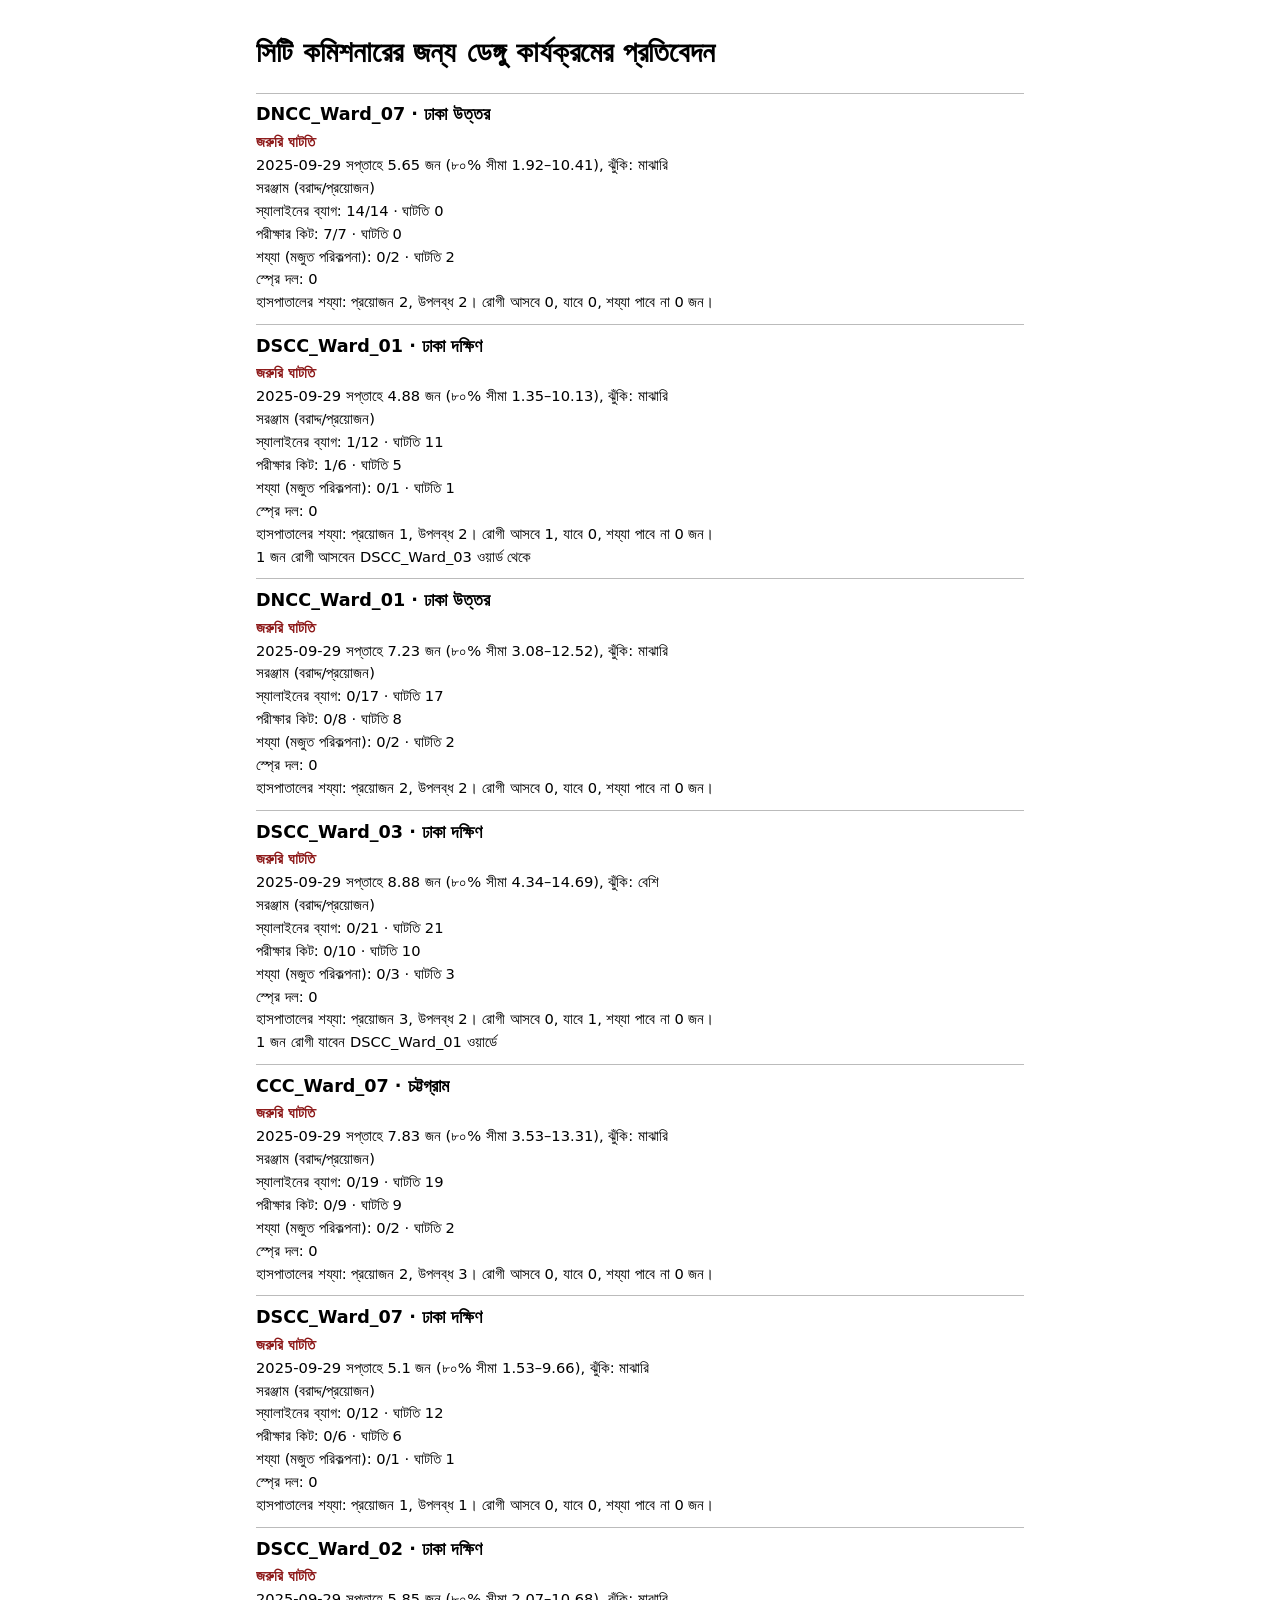
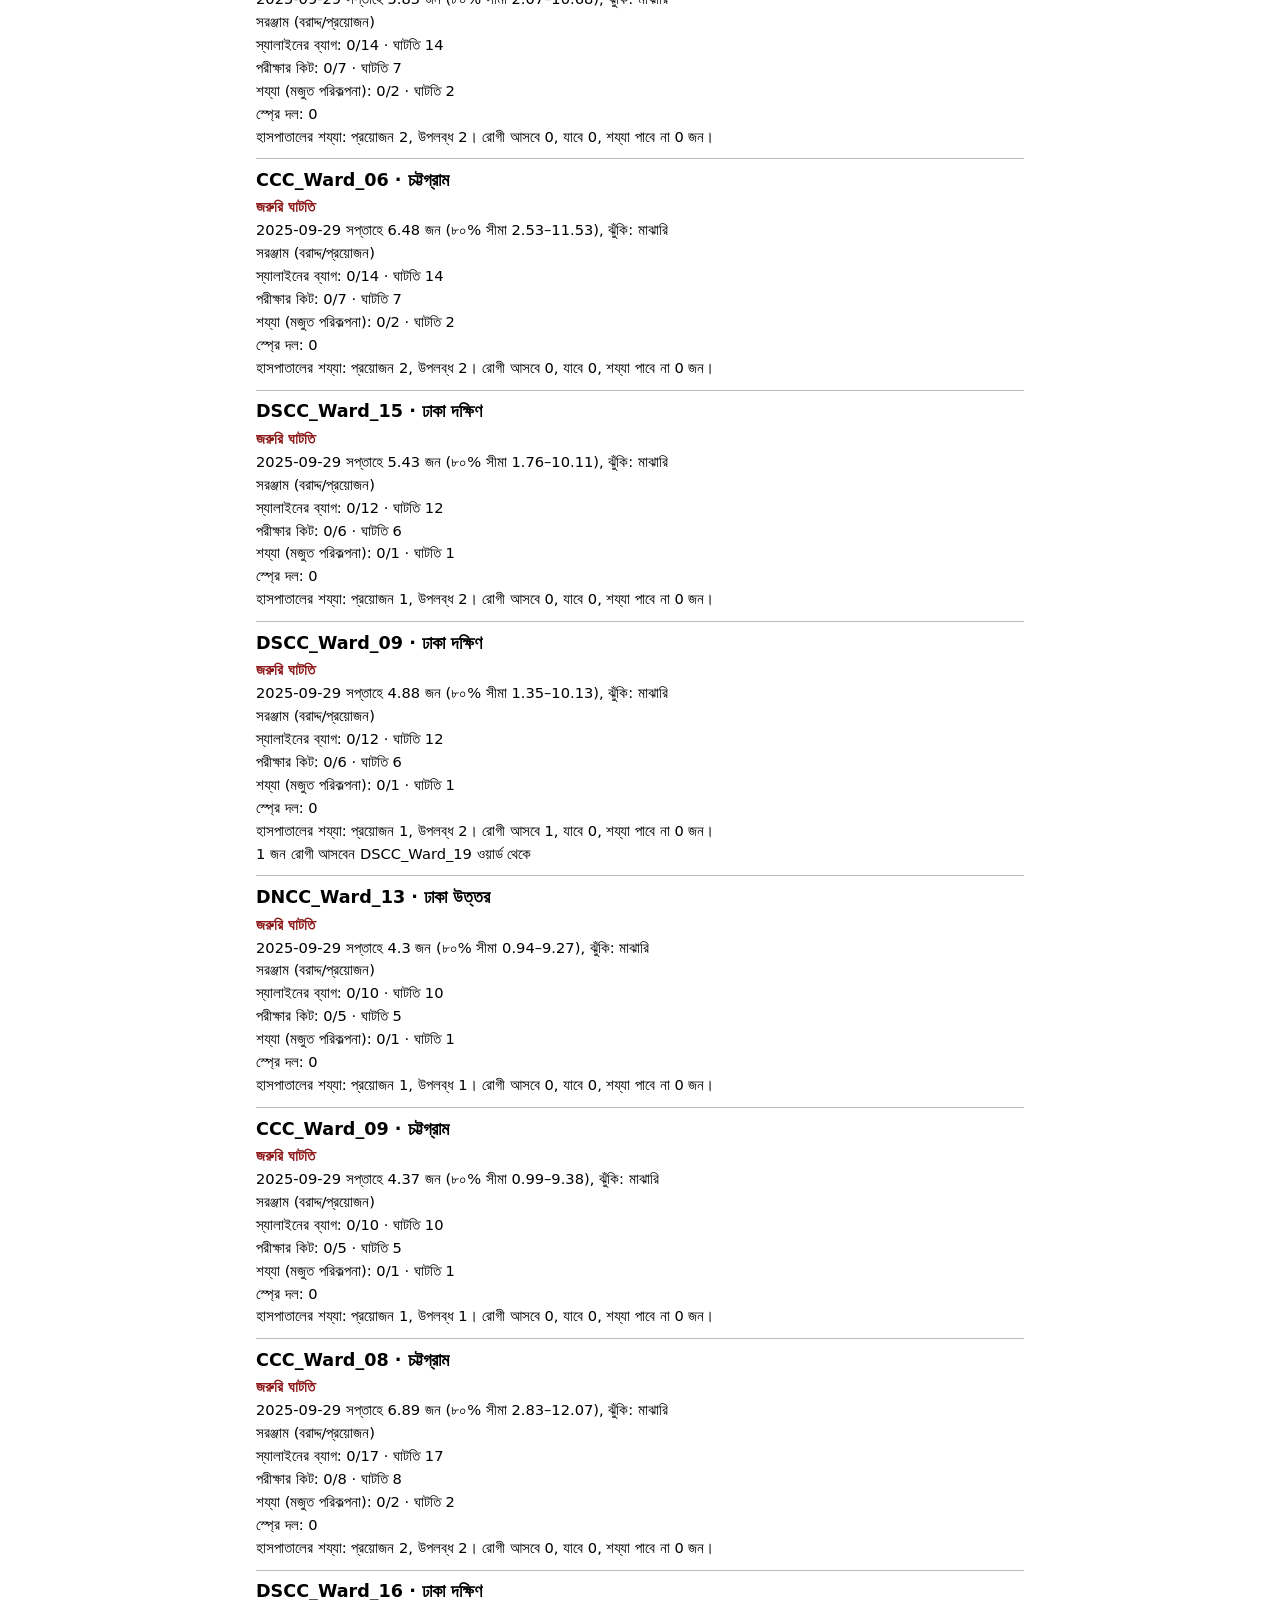
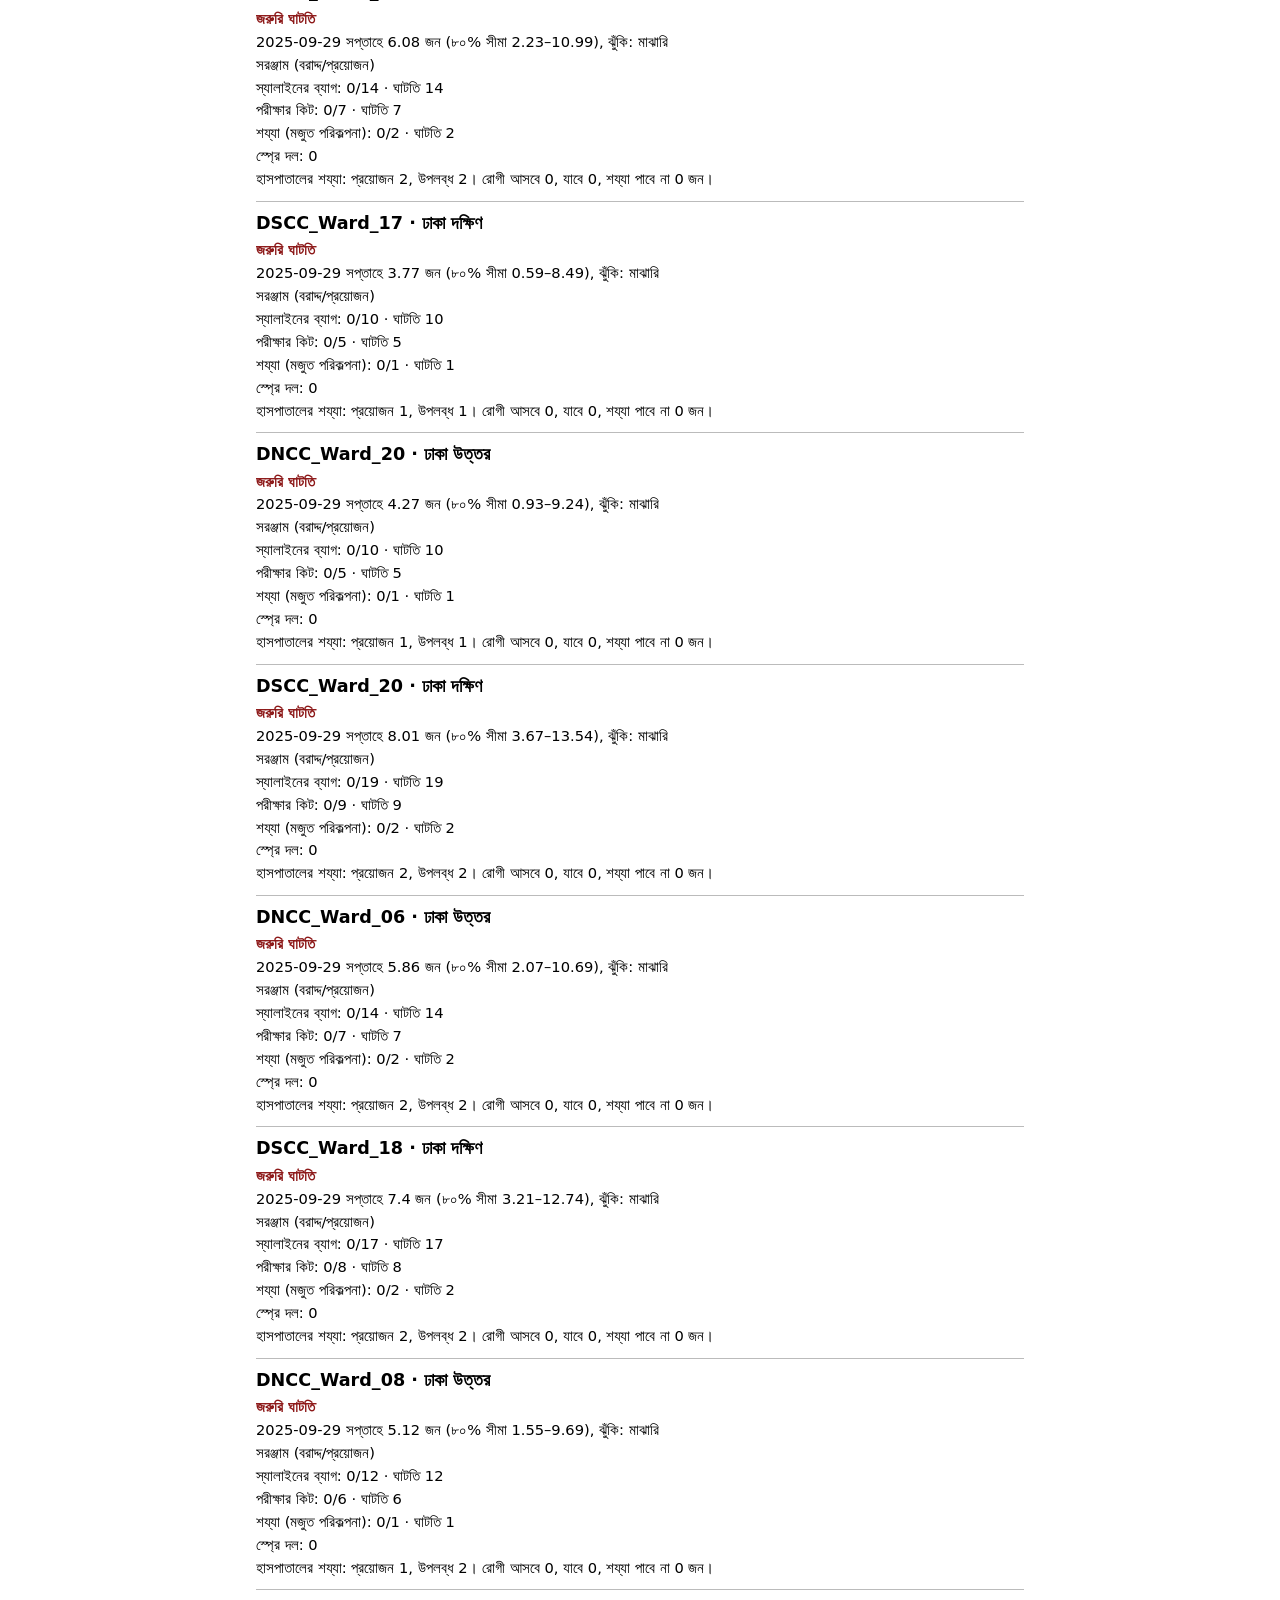
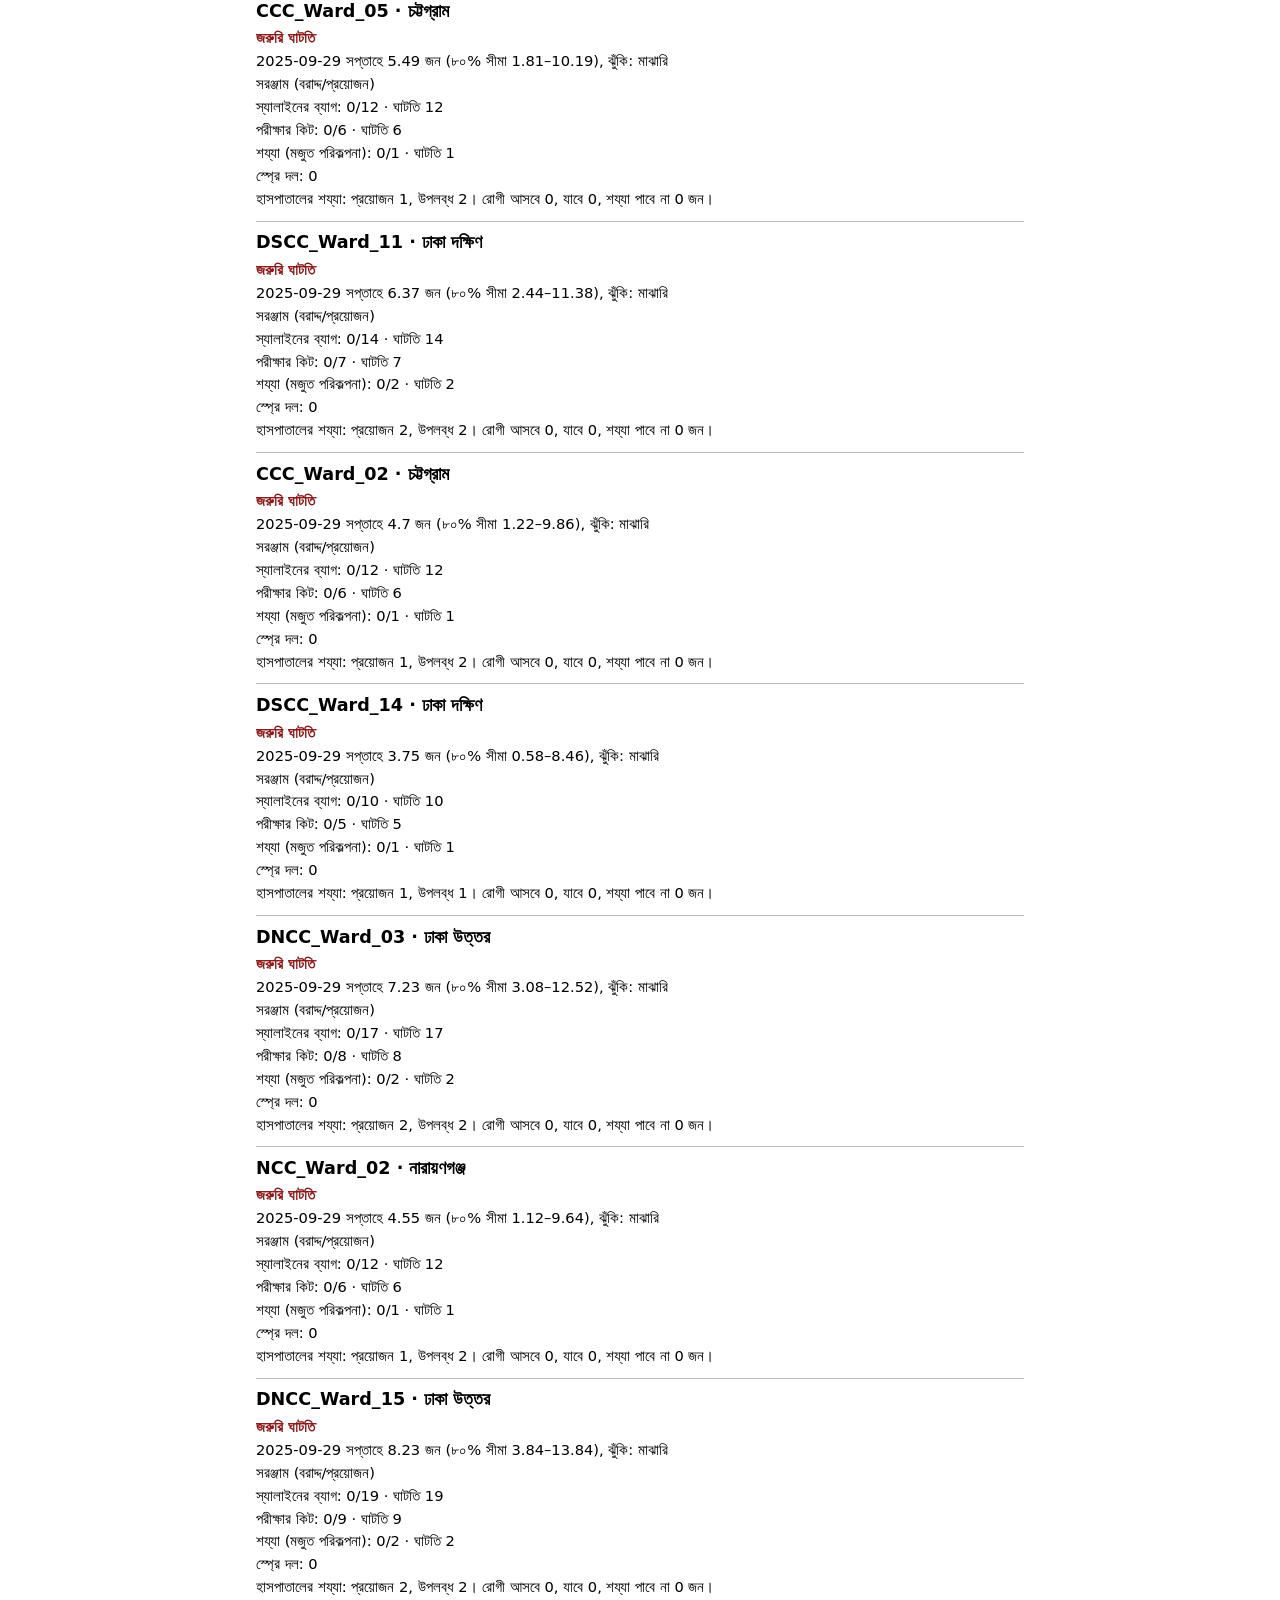
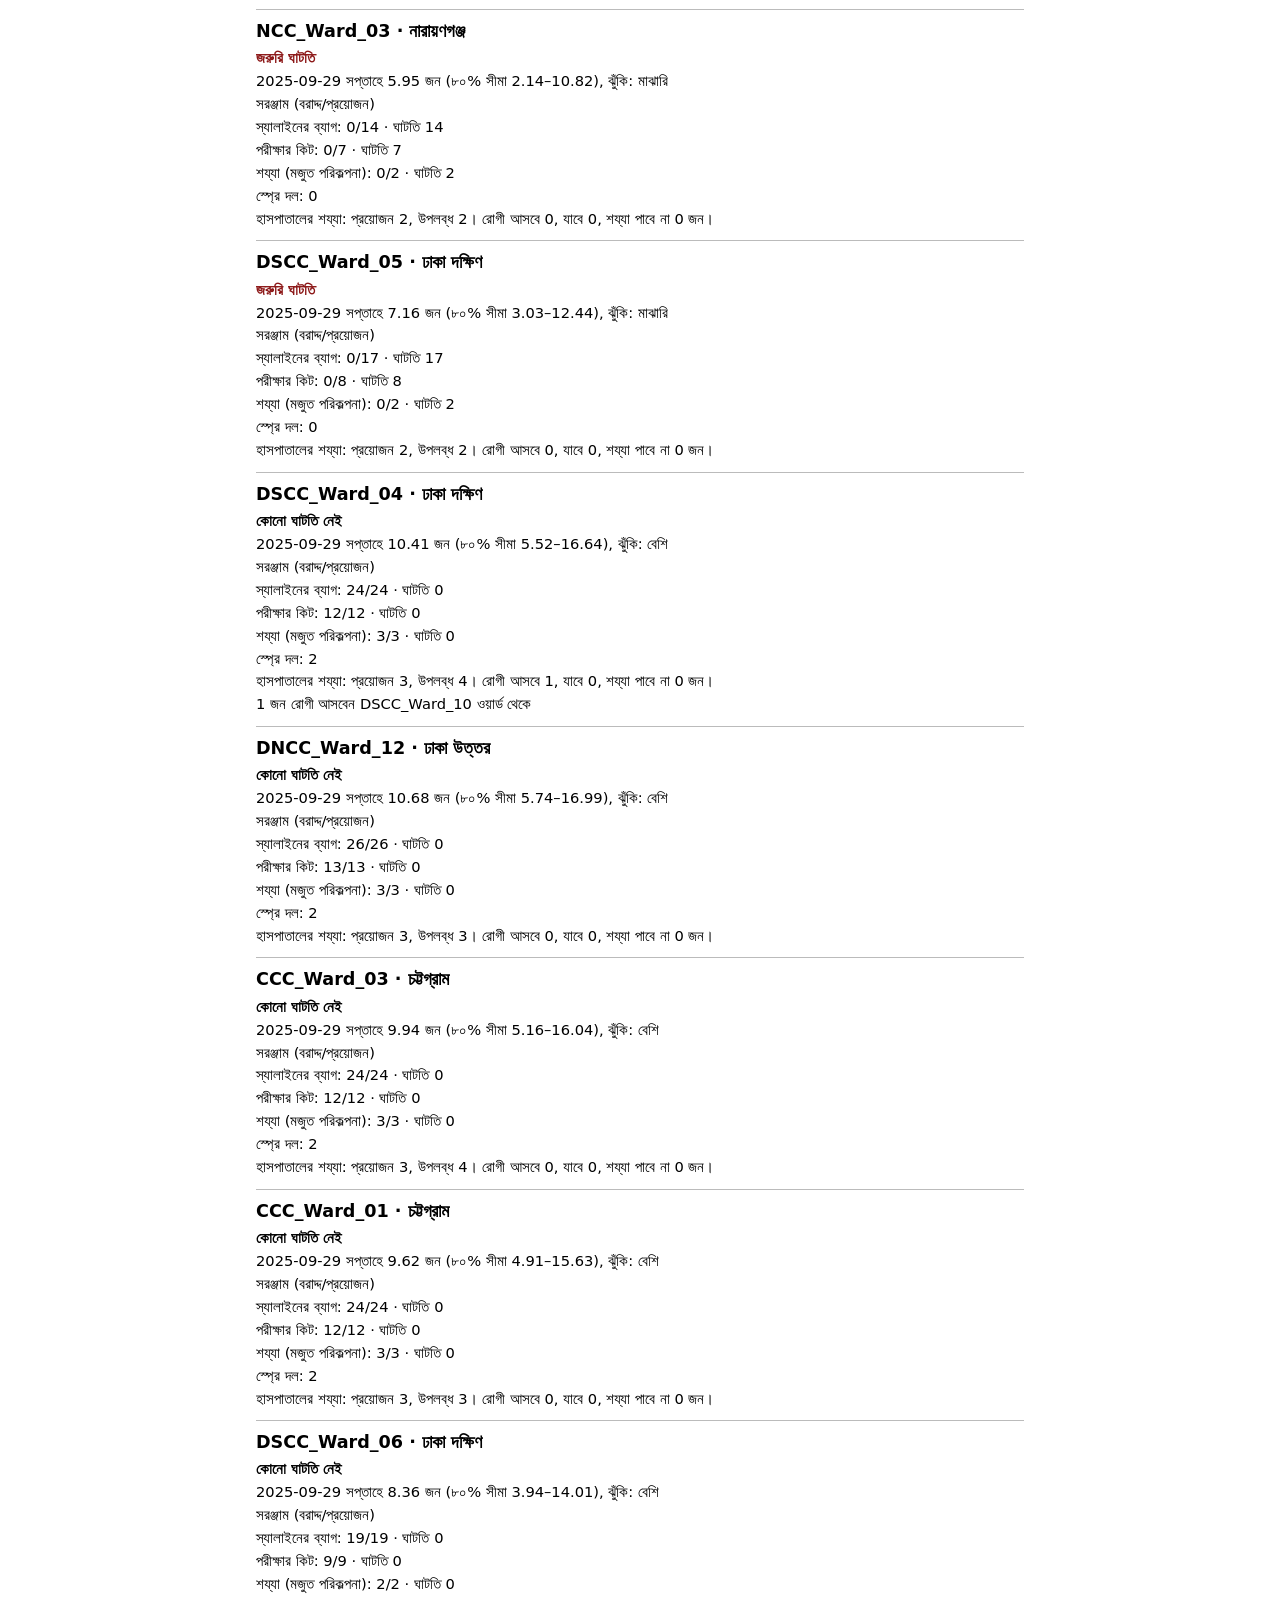
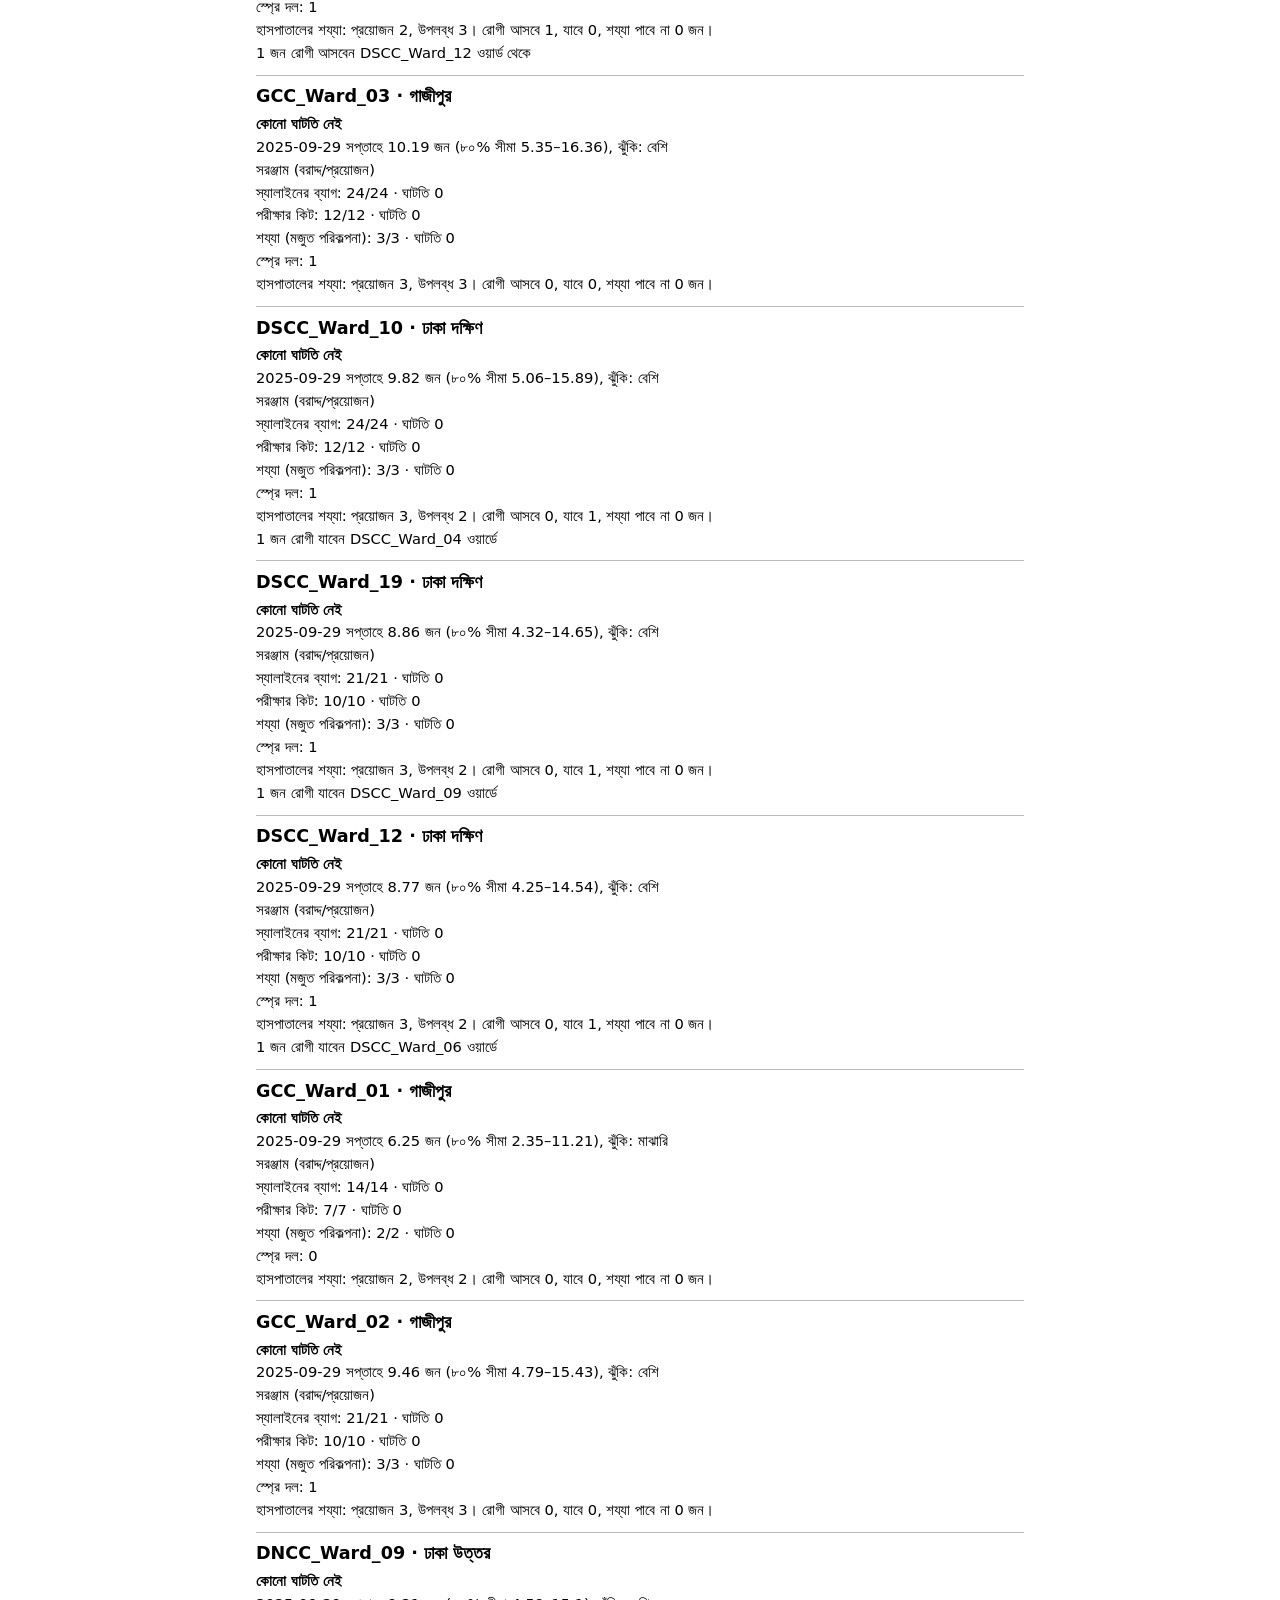
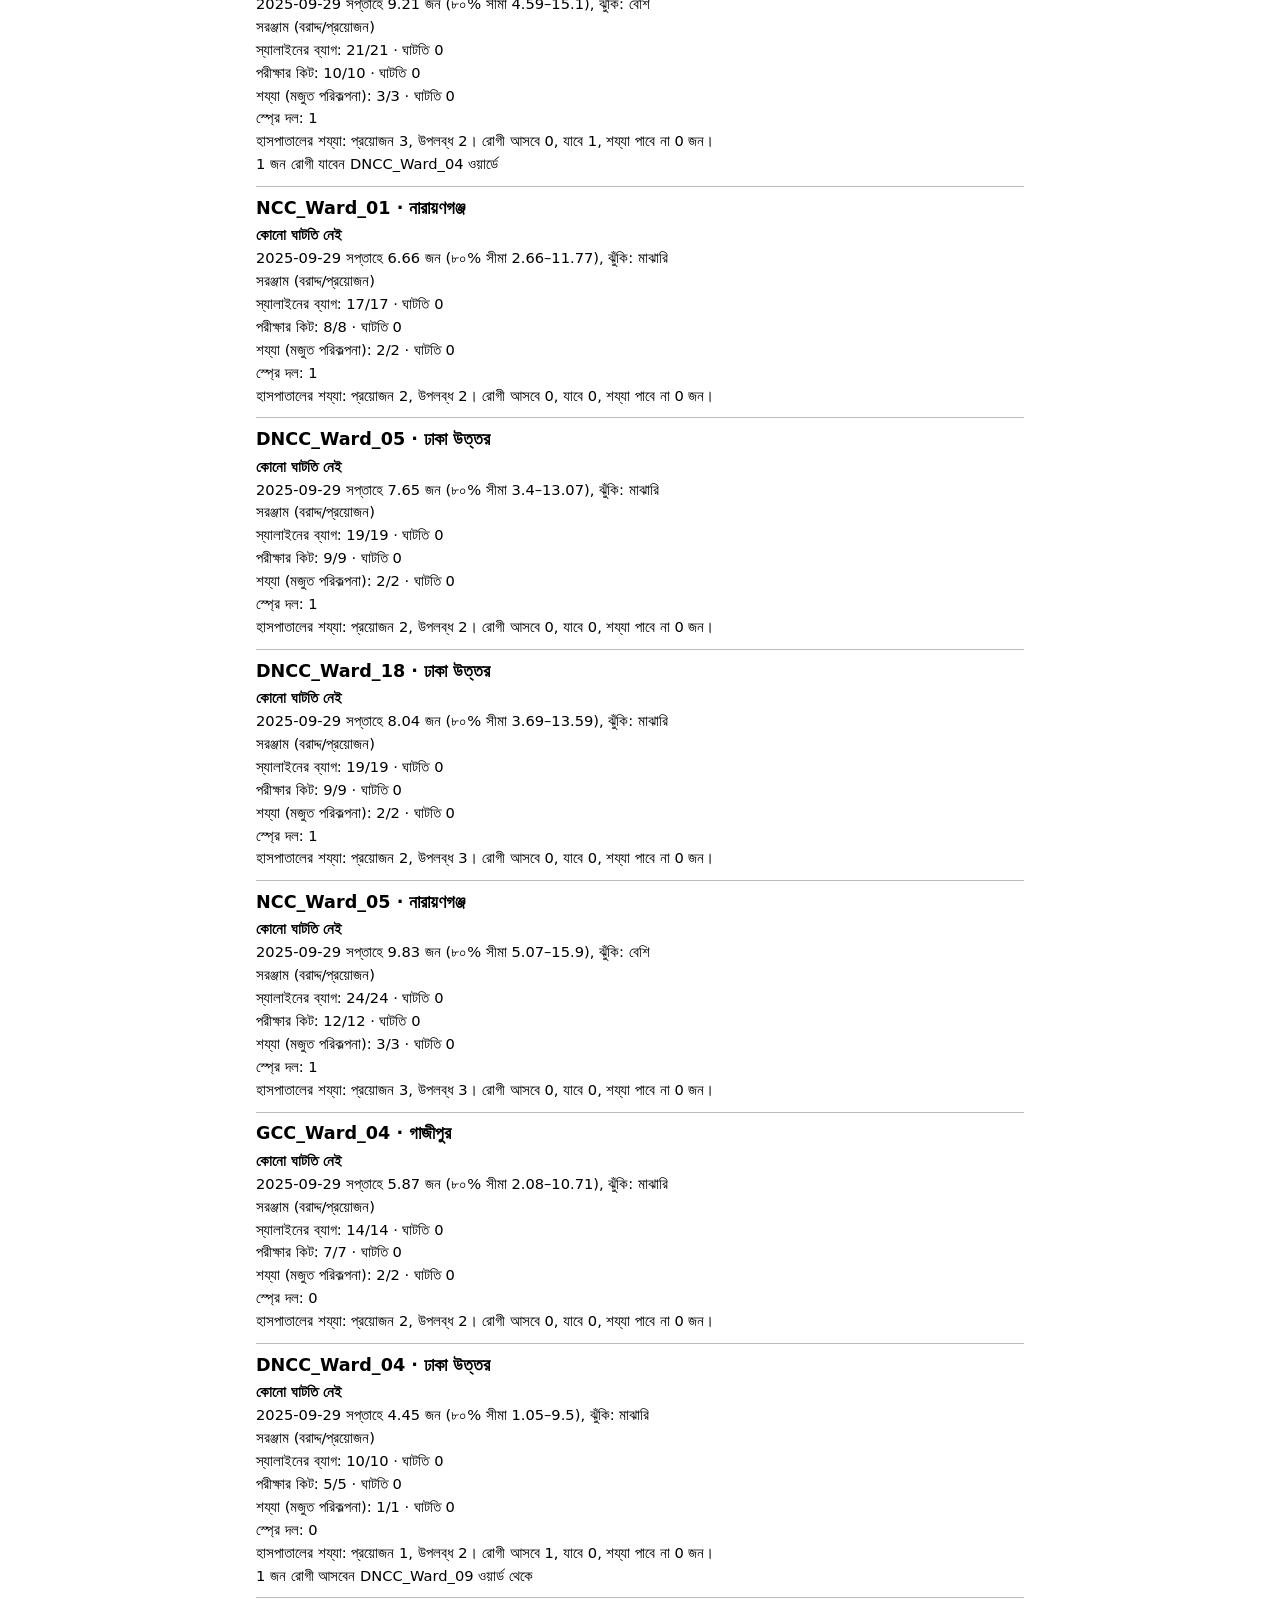
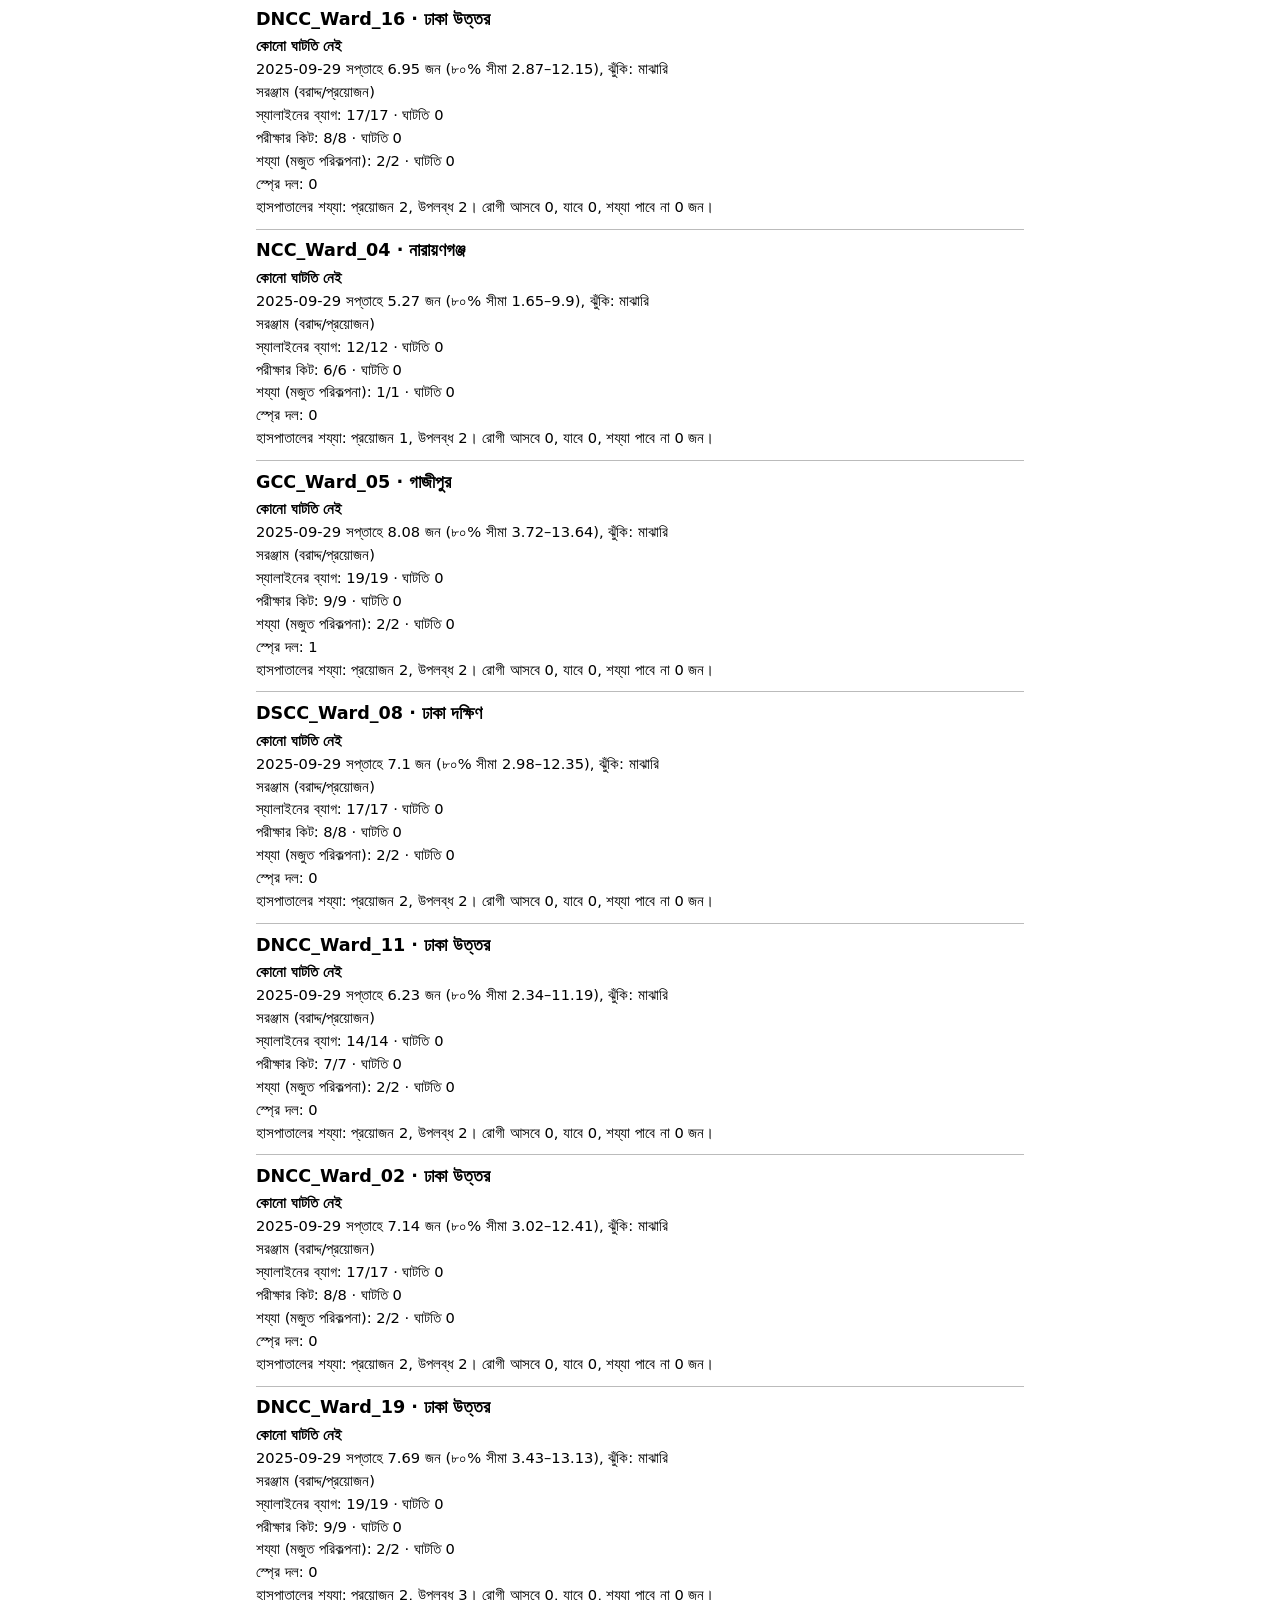
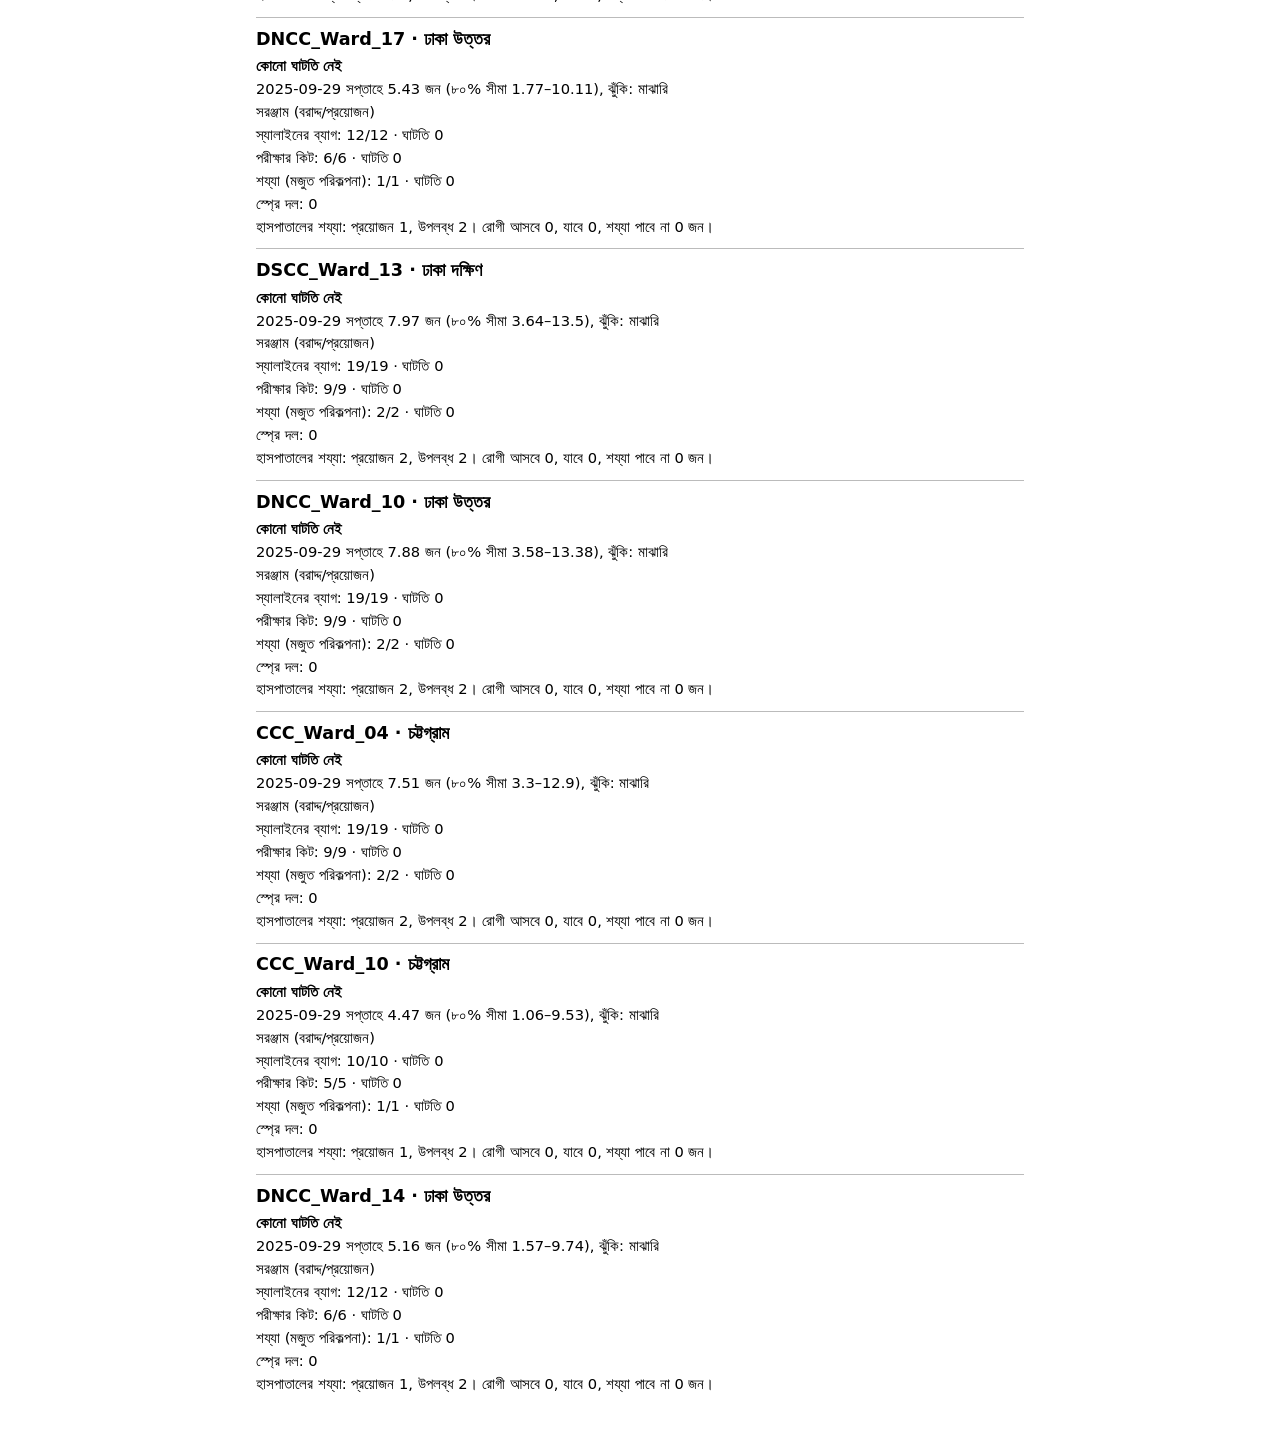
<file: exports/brief_2025-09-15_bn.html>
<!doctype html>
<html lang="bn">
<head>
<meta charset="utf-8">
<title>সিটি কমিশনারের জন্য ডেঙ্গু কার্যক্রমের প্রতিবেদন</title>
<style>
body { font: 11pt/1.4 system-ui, sans-serif; max-width: 48rem; margin: 2rem auto; padding: 0 1rem; }
section { border-top: 1px solid #bbb; padding: .55rem 0; }
h2 { font-size: 1.1rem; margin: 0 0 .3rem; }
p { margin: .15rem 0; }
.critical strong { color: #8c1717; }
@page { margin: 15mm; }
@media print {
  body { max-width: none; margin: 0; padding: 0; }
  section { break-inside: avoid; }
}
</style>
</head>
<body>
<h1>সিটি কমিশনারের জন্য ডেঙ্গু কার্যক্রমের প্রতিবেদন</h1>
<section class="critical"><h2>DNCC_Ward_07 · ঢাকা উত্তর</h2><p><strong>জরুরি ঘাটতি</strong></p><p>2025-09-29 সপ্তাহে 5.65 জন (৮০% সীমা 1.92–10.41), ঝুঁকি: মাঝারি</p>
<p>সরঞ্জাম (বরাদ্দ/প্রয়োজন)</p>
<p>স্যালাইনের ব্যাগ: 14/14 · ঘাটতি 0</p>
<p>পরীক্ষার কিট: 7/7 · ঘাটতি 0</p>
<p>শয্যা (মজুত পরিকল্পনা): 0/2 · ঘাটতি 2</p>
<p>স্প্রে দল: 0</p>
<p>হাসপাতালের শয্যা: প্রয়োজন 2, উপলব্ধ 2। রোগী আসবে 0, যাবে 0, শয্যা পাবে না 0 জন।</p></section>
<section class="critical"><h2>DSCC_Ward_01 · ঢাকা দক্ষিণ</h2><p><strong>জরুরি ঘাটতি</strong></p><p>2025-09-29 সপ্তাহে 4.88 জন (৮০% সীমা 1.35–10.13), ঝুঁকি: মাঝারি</p>
<p>সরঞ্জাম (বরাদ্দ/প্রয়োজন)</p>
<p>স্যালাইনের ব্যাগ: 1/12 · ঘাটতি 11</p>
<p>পরীক্ষার কিট: 1/6 · ঘাটতি 5</p>
<p>শয্যা (মজুত পরিকল্পনা): 0/1 · ঘাটতি 1</p>
<p>স্প্রে দল: 0</p>
<p>হাসপাতালের শয্যা: প্রয়োজন 1, উপলব্ধ 2। রোগী আসবে 1, যাবে 0, শয্যা পাবে না 0 জন।</p>
<p>1 জন রোগী আসবেন DSCC_Ward_03 ওয়ার্ড থেকে</p></section>
<section class="critical"><h2>DNCC_Ward_01 · ঢাকা উত্তর</h2><p><strong>জরুরি ঘাটতি</strong></p><p>2025-09-29 সপ্তাহে 7.23 জন (৮০% সীমা 3.08–12.52), ঝুঁকি: মাঝারি</p>
<p>সরঞ্জাম (বরাদ্দ/প্রয়োজন)</p>
<p>স্যালাইনের ব্যাগ: 0/17 · ঘাটতি 17</p>
<p>পরীক্ষার কিট: 0/8 · ঘাটতি 8</p>
<p>শয্যা (মজুত পরিকল্পনা): 0/2 · ঘাটতি 2</p>
<p>স্প্রে দল: 0</p>
<p>হাসপাতালের শয্যা: প্রয়োজন 2, উপলব্ধ 2। রোগী আসবে 0, যাবে 0, শয্যা পাবে না 0 জন।</p></section>
<section class="critical"><h2>DSCC_Ward_03 · ঢাকা দক্ষিণ</h2><p><strong>জরুরি ঘাটতি</strong></p><p>2025-09-29 সপ্তাহে 8.88 জন (৮০% সীমা 4.34–14.69), ঝুঁকি: বেশি</p>
<p>সরঞ্জাম (বরাদ্দ/প্রয়োজন)</p>
<p>স্যালাইনের ব্যাগ: 0/21 · ঘাটতি 21</p>
<p>পরীক্ষার কিট: 0/10 · ঘাটতি 10</p>
<p>শয্যা (মজুত পরিকল্পনা): 0/3 · ঘাটতি 3</p>
<p>স্প্রে দল: 0</p>
<p>হাসপাতালের শয্যা: প্রয়োজন 3, উপলব্ধ 2। রোগী আসবে 0, যাবে 1, শয্যা পাবে না 0 জন।</p>
<p>1 জন রোগী যাবেন DSCC_Ward_01 ওয়ার্ডে</p></section>
<section class="critical"><h2>CCC_Ward_07 · চট্টগ্রাম</h2><p><strong>জরুরি ঘাটতি</strong></p><p>2025-09-29 সপ্তাহে 7.83 জন (৮০% সীমা 3.53–13.31), ঝুঁকি: মাঝারি</p>
<p>সরঞ্জাম (বরাদ্দ/প্রয়োজন)</p>
<p>স্যালাইনের ব্যাগ: 0/19 · ঘাটতি 19</p>
<p>পরীক্ষার কিট: 0/9 · ঘাটতি 9</p>
<p>শয্যা (মজুত পরিকল্পনা): 0/2 · ঘাটতি 2</p>
<p>স্প্রে দল: 0</p>
<p>হাসপাতালের শয্যা: প্রয়োজন 2, উপলব্ধ 3। রোগী আসবে 0, যাবে 0, শয্যা পাবে না 0 জন।</p></section>
<section class="critical"><h2>DSCC_Ward_07 · ঢাকা দক্ষিণ</h2><p><strong>জরুরি ঘাটতি</strong></p><p>2025-09-29 সপ্তাহে 5.1 জন (৮০% সীমা 1.53–9.66), ঝুঁকি: মাঝারি</p>
<p>সরঞ্জাম (বরাদ্দ/প্রয়োজন)</p>
<p>স্যালাইনের ব্যাগ: 0/12 · ঘাটতি 12</p>
<p>পরীক্ষার কিট: 0/6 · ঘাটতি 6</p>
<p>শয্যা (মজুত পরিকল্পনা): 0/1 · ঘাটতি 1</p>
<p>স্প্রে দল: 0</p>
<p>হাসপাতালের শয্যা: প্রয়োজন 1, উপলব্ধ 1। রোগী আসবে 0, যাবে 0, শয্যা পাবে না 0 জন।</p></section>
<section class="critical"><h2>DSCC_Ward_02 · ঢাকা দক্ষিণ</h2><p><strong>জরুরি ঘাটতি</strong></p><p>2025-09-29 সপ্তাহে 5.85 জন (৮০% সীমা 2.07–10.68), ঝুঁকি: মাঝারি</p>
<p>সরঞ্জাম (বরাদ্দ/প্রয়োজন)</p>
<p>স্যালাইনের ব্যাগ: 0/14 · ঘাটতি 14</p>
<p>পরীক্ষার কিট: 0/7 · ঘাটতি 7</p>
<p>শয্যা (মজুত পরিকল্পনা): 0/2 · ঘাটতি 2</p>
<p>স্প্রে দল: 0</p>
<p>হাসপাতালের শয্যা: প্রয়োজন 2, উপলব্ধ 2। রোগী আসবে 0, যাবে 0, শয্যা পাবে না 0 জন।</p></section>
<section class="critical"><h2>CCC_Ward_06 · চট্টগ্রাম</h2><p><strong>জরুরি ঘাটতি</strong></p><p>2025-09-29 সপ্তাহে 6.48 জন (৮০% সীমা 2.53–11.53), ঝুঁকি: মাঝারি</p>
<p>সরঞ্জাম (বরাদ্দ/প্রয়োজন)</p>
<p>স্যালাইনের ব্যাগ: 0/14 · ঘাটতি 14</p>
<p>পরীক্ষার কিট: 0/7 · ঘাটতি 7</p>
<p>শয্যা (মজুত পরিকল্পনা): 0/2 · ঘাটতি 2</p>
<p>স্প্রে দল: 0</p>
<p>হাসপাতালের শয্যা: প্রয়োজন 2, উপলব্ধ 2। রোগী আসবে 0, যাবে 0, শয্যা পাবে না 0 জন।</p></section>
<section class="critical"><h2>DSCC_Ward_15 · ঢাকা দক্ষিণ</h2><p><strong>জরুরি ঘাটতি</strong></p><p>2025-09-29 সপ্তাহে 5.43 জন (৮০% সীমা 1.76–10.11), ঝুঁকি: মাঝারি</p>
<p>সরঞ্জাম (বরাদ্দ/প্রয়োজন)</p>
<p>স্যালাইনের ব্যাগ: 0/12 · ঘাটতি 12</p>
<p>পরীক্ষার কিট: 0/6 · ঘাটতি 6</p>
<p>শয্যা (মজুত পরিকল্পনা): 0/1 · ঘাটতি 1</p>
<p>স্প্রে দল: 0</p>
<p>হাসপাতালের শয্যা: প্রয়োজন 1, উপলব্ধ 2। রোগী আসবে 0, যাবে 0, শয্যা পাবে না 0 জন।</p></section>
<section class="critical"><h2>DSCC_Ward_09 · ঢাকা দক্ষিণ</h2><p><strong>জরুরি ঘাটতি</strong></p><p>2025-09-29 সপ্তাহে 4.88 জন (৮০% সীমা 1.35–10.13), ঝুঁকি: মাঝারি</p>
<p>সরঞ্জাম (বরাদ্দ/প্রয়োজন)</p>
<p>স্যালাইনের ব্যাগ: 0/12 · ঘাটতি 12</p>
<p>পরীক্ষার কিট: 0/6 · ঘাটতি 6</p>
<p>শয্যা (মজুত পরিকল্পনা): 0/1 · ঘাটতি 1</p>
<p>স্প্রে দল: 0</p>
<p>হাসপাতালের শয্যা: প্রয়োজন 1, উপলব্ধ 2। রোগী আসবে 1, যাবে 0, শয্যা পাবে না 0 জন।</p>
<p>1 জন রোগী আসবেন DSCC_Ward_19 ওয়ার্ড থেকে</p></section>
<section class="critical"><h2>DNCC_Ward_13 · ঢাকা উত্তর</h2><p><strong>জরুরি ঘাটতি</strong></p><p>2025-09-29 সপ্তাহে 4.3 জন (৮০% সীমা 0.94–9.27), ঝুঁকি: মাঝারি</p>
<p>সরঞ্জাম (বরাদ্দ/প্রয়োজন)</p>
<p>স্যালাইনের ব্যাগ: 0/10 · ঘাটতি 10</p>
<p>পরীক্ষার কিট: 0/5 · ঘাটতি 5</p>
<p>শয্যা (মজুত পরিকল্পনা): 0/1 · ঘাটতি 1</p>
<p>স্প্রে দল: 0</p>
<p>হাসপাতালের শয্যা: প্রয়োজন 1, উপলব্ধ 1। রোগী আসবে 0, যাবে 0, শয্যা পাবে না 0 জন।</p></section>
<section class="critical"><h2>CCC_Ward_09 · চট্টগ্রাম</h2><p><strong>জরুরি ঘাটতি</strong></p><p>2025-09-29 সপ্তাহে 4.37 জন (৮০% সীমা 0.99–9.38), ঝুঁকি: মাঝারি</p>
<p>সরঞ্জাম (বরাদ্দ/প্রয়োজন)</p>
<p>স্যালাইনের ব্যাগ: 0/10 · ঘাটতি 10</p>
<p>পরীক্ষার কিট: 0/5 · ঘাটতি 5</p>
<p>শয্যা (মজুত পরিকল্পনা): 0/1 · ঘাটতি 1</p>
<p>স্প্রে দল: 0</p>
<p>হাসপাতালের শয্যা: প্রয়োজন 1, উপলব্ধ 1। রোগী আসবে 0, যাবে 0, শয্যা পাবে না 0 জন।</p></section>
<section class="critical"><h2>CCC_Ward_08 · চট্টগ্রাম</h2><p><strong>জরুরি ঘাটতি</strong></p><p>2025-09-29 সপ্তাহে 6.89 জন (৮০% সীমা 2.83–12.07), ঝুঁকি: মাঝারি</p>
<p>সরঞ্জাম (বরাদ্দ/প্রয়োজন)</p>
<p>স্যালাইনের ব্যাগ: 0/17 · ঘাটতি 17</p>
<p>পরীক্ষার কিট: 0/8 · ঘাটতি 8</p>
<p>শয্যা (মজুত পরিকল্পনা): 0/2 · ঘাটতি 2</p>
<p>স্প্রে দল: 0</p>
<p>হাসপাতালের শয্যা: প্রয়োজন 2, উপলব্ধ 2। রোগী আসবে 0, যাবে 0, শয্যা পাবে না 0 জন।</p></section>
<section class="critical"><h2>DSCC_Ward_16 · ঢাকা দক্ষিণ</h2><p><strong>জরুরি ঘাটতি</strong></p><p>2025-09-29 সপ্তাহে 6.08 জন (৮০% সীমা 2.23–10.99), ঝুঁকি: মাঝারি</p>
<p>সরঞ্জাম (বরাদ্দ/প্রয়োজন)</p>
<p>স্যালাইনের ব্যাগ: 0/14 · ঘাটতি 14</p>
<p>পরীক্ষার কিট: 0/7 · ঘাটতি 7</p>
<p>শয্যা (মজুত পরিকল্পনা): 0/2 · ঘাটতি 2</p>
<p>স্প্রে দল: 0</p>
<p>হাসপাতালের শয্যা: প্রয়োজন 2, উপলব্ধ 2। রোগী আসবে 0, যাবে 0, শয্যা পাবে না 0 জন।</p></section>
<section class="critical"><h2>DSCC_Ward_17 · ঢাকা দক্ষিণ</h2><p><strong>জরুরি ঘাটতি</strong></p><p>2025-09-29 সপ্তাহে 3.77 জন (৮০% সীমা 0.59–8.49), ঝুঁকি: মাঝারি</p>
<p>সরঞ্জাম (বরাদ্দ/প্রয়োজন)</p>
<p>স্যালাইনের ব্যাগ: 0/10 · ঘাটতি 10</p>
<p>পরীক্ষার কিট: 0/5 · ঘাটতি 5</p>
<p>শয্যা (মজুত পরিকল্পনা): 0/1 · ঘাটতি 1</p>
<p>স্প্রে দল: 0</p>
<p>হাসপাতালের শয্যা: প্রয়োজন 1, উপলব্ধ 1। রোগী আসবে 0, যাবে 0, শয্যা পাবে না 0 জন।</p></section>
<section class="critical"><h2>DNCC_Ward_20 · ঢাকা উত্তর</h2><p><strong>জরুরি ঘাটতি</strong></p><p>2025-09-29 সপ্তাহে 4.27 জন (৮০% সীমা 0.93–9.24), ঝুঁকি: মাঝারি</p>
<p>সরঞ্জাম (বরাদ্দ/প্রয়োজন)</p>
<p>স্যালাইনের ব্যাগ: 0/10 · ঘাটতি 10</p>
<p>পরীক্ষার কিট: 0/5 · ঘাটতি 5</p>
<p>শয্যা (মজুত পরিকল্পনা): 0/1 · ঘাটতি 1</p>
<p>স্প্রে দল: 0</p>
<p>হাসপাতালের শয্যা: প্রয়োজন 1, উপলব্ধ 1। রোগী আসবে 0, যাবে 0, শয্যা পাবে না 0 জন।</p></section>
<section class="critical"><h2>DSCC_Ward_20 · ঢাকা দক্ষিণ</h2><p><strong>জরুরি ঘাটতি</strong></p><p>2025-09-29 সপ্তাহে 8.01 জন (৮০% সীমা 3.67–13.54), ঝুঁকি: মাঝারি</p>
<p>সরঞ্জাম (বরাদ্দ/প্রয়োজন)</p>
<p>স্যালাইনের ব্যাগ: 0/19 · ঘাটতি 19</p>
<p>পরীক্ষার কিট: 0/9 · ঘাটতি 9</p>
<p>শয্যা (মজুত পরিকল্পনা): 0/2 · ঘাটতি 2</p>
<p>স্প্রে দল: 0</p>
<p>হাসপাতালের শয্যা: প্রয়োজন 2, উপলব্ধ 2। রোগী আসবে 0, যাবে 0, শয্যা পাবে না 0 জন।</p></section>
<section class="critical"><h2>DNCC_Ward_06 · ঢাকা উত্তর</h2><p><strong>জরুরি ঘাটতি</strong></p><p>2025-09-29 সপ্তাহে 5.86 জন (৮০% সীমা 2.07–10.69), ঝুঁকি: মাঝারি</p>
<p>সরঞ্জাম (বরাদ্দ/প্রয়োজন)</p>
<p>স্যালাইনের ব্যাগ: 0/14 · ঘাটতি 14</p>
<p>পরীক্ষার কিট: 0/7 · ঘাটতি 7</p>
<p>শয্যা (মজুত পরিকল্পনা): 0/2 · ঘাটতি 2</p>
<p>স্প্রে দল: 0</p>
<p>হাসপাতালের শয্যা: প্রয়োজন 2, উপলব্ধ 2। রোগী আসবে 0, যাবে 0, শয্যা পাবে না 0 জন।</p></section>
<section class="critical"><h2>DSCC_Ward_18 · ঢাকা দক্ষিণ</h2><p><strong>জরুরি ঘাটতি</strong></p><p>2025-09-29 সপ্তাহে 7.4 জন (৮০% সীমা 3.21–12.74), ঝুঁকি: মাঝারি</p>
<p>সরঞ্জাম (বরাদ্দ/প্রয়োজন)</p>
<p>স্যালাইনের ব্যাগ: 0/17 · ঘাটতি 17</p>
<p>পরীক্ষার কিট: 0/8 · ঘাটতি 8</p>
<p>শয্যা (মজুত পরিকল্পনা): 0/2 · ঘাটতি 2</p>
<p>স্প্রে দল: 0</p>
<p>হাসপাতালের শয্যা: প্রয়োজন 2, উপলব্ধ 2। রোগী আসবে 0, যাবে 0, শয্যা পাবে না 0 জন।</p></section>
<section class="critical"><h2>DNCC_Ward_08 · ঢাকা উত্তর</h2><p><strong>জরুরি ঘাটতি</strong></p><p>2025-09-29 সপ্তাহে 5.12 জন (৮০% সীমা 1.55–9.69), ঝুঁকি: মাঝারি</p>
<p>সরঞ্জাম (বরাদ্দ/প্রয়োজন)</p>
<p>স্যালাইনের ব্যাগ: 0/12 · ঘাটতি 12</p>
<p>পরীক্ষার কিট: 0/6 · ঘাটতি 6</p>
<p>শয্যা (মজুত পরিকল্পনা): 0/1 · ঘাটতি 1</p>
<p>স্প্রে দল: 0</p>
<p>হাসপাতালের শয্যা: প্রয়োজন 1, উপলব্ধ 2। রোগী আসবে 0, যাবে 0, শয্যা পাবে না 0 জন।</p></section>
<section class="critical"><h2>CCC_Ward_05 · চট্টগ্রাম</h2><p><strong>জরুরি ঘাটতি</strong></p><p>2025-09-29 সপ্তাহে 5.49 জন (৮০% সীমা 1.81–10.19), ঝুঁকি: মাঝারি</p>
<p>সরঞ্জাম (বরাদ্দ/প্রয়োজন)</p>
<p>স্যালাইনের ব্যাগ: 0/12 · ঘাটতি 12</p>
<p>পরীক্ষার কিট: 0/6 · ঘাটতি 6</p>
<p>শয্যা (মজুত পরিকল্পনা): 0/1 · ঘাটতি 1</p>
<p>স্প্রে দল: 0</p>
<p>হাসপাতালের শয্যা: প্রয়োজন 1, উপলব্ধ 2। রোগী আসবে 0, যাবে 0, শয্যা পাবে না 0 জন।</p></section>
<section class="critical"><h2>DSCC_Ward_11 · ঢাকা দক্ষিণ</h2><p><strong>জরুরি ঘাটতি</strong></p><p>2025-09-29 সপ্তাহে 6.37 জন (৮০% সীমা 2.44–11.38), ঝুঁকি: মাঝারি</p>
<p>সরঞ্জাম (বরাদ্দ/প্রয়োজন)</p>
<p>স্যালাইনের ব্যাগ: 0/14 · ঘাটতি 14</p>
<p>পরীক্ষার কিট: 0/7 · ঘাটতি 7</p>
<p>শয্যা (মজুত পরিকল্পনা): 0/2 · ঘাটতি 2</p>
<p>স্প্রে দল: 0</p>
<p>হাসপাতালের শয্যা: প্রয়োজন 2, উপলব্ধ 2। রোগী আসবে 0, যাবে 0, শয্যা পাবে না 0 জন।</p></section>
<section class="critical"><h2>CCC_Ward_02 · চট্টগ্রাম</h2><p><strong>জরুরি ঘাটতি</strong></p><p>2025-09-29 সপ্তাহে 4.7 জন (৮০% সীমা 1.22–9.86), ঝুঁকি: মাঝারি</p>
<p>সরঞ্জাম (বরাদ্দ/প্রয়োজন)</p>
<p>স্যালাইনের ব্যাগ: 0/12 · ঘাটতি 12</p>
<p>পরীক্ষার কিট: 0/6 · ঘাটতি 6</p>
<p>শয্যা (মজুত পরিকল্পনা): 0/1 · ঘাটতি 1</p>
<p>স্প্রে দল: 0</p>
<p>হাসপাতালের শয্যা: প্রয়োজন 1, উপলব্ধ 2। রোগী আসবে 0, যাবে 0, শয্যা পাবে না 0 জন।</p></section>
<section class="critical"><h2>DSCC_Ward_14 · ঢাকা দক্ষিণ</h2><p><strong>জরুরি ঘাটতি</strong></p><p>2025-09-29 সপ্তাহে 3.75 জন (৮০% সীমা 0.58–8.46), ঝুঁকি: মাঝারি</p>
<p>সরঞ্জাম (বরাদ্দ/প্রয়োজন)</p>
<p>স্যালাইনের ব্যাগ: 0/10 · ঘাটতি 10</p>
<p>পরীক্ষার কিট: 0/5 · ঘাটতি 5</p>
<p>শয্যা (মজুত পরিকল্পনা): 0/1 · ঘাটতি 1</p>
<p>স্প্রে দল: 0</p>
<p>হাসপাতালের শয্যা: প্রয়োজন 1, উপলব্ধ 1। রোগী আসবে 0, যাবে 0, শয্যা পাবে না 0 জন।</p></section>
<section class="critical"><h2>DNCC_Ward_03 · ঢাকা উত্তর</h2><p><strong>জরুরি ঘাটতি</strong></p><p>2025-09-29 সপ্তাহে 7.23 জন (৮০% সীমা 3.08–12.52), ঝুঁকি: মাঝারি</p>
<p>সরঞ্জাম (বরাদ্দ/প্রয়োজন)</p>
<p>স্যালাইনের ব্যাগ: 0/17 · ঘাটতি 17</p>
<p>পরীক্ষার কিট: 0/8 · ঘাটতি 8</p>
<p>শয্যা (মজুত পরিকল্পনা): 0/2 · ঘাটতি 2</p>
<p>স্প্রে দল: 0</p>
<p>হাসপাতালের শয্যা: প্রয়োজন 2, উপলব্ধ 2। রোগী আসবে 0, যাবে 0, শয্যা পাবে না 0 জন।</p></section>
<section class="critical"><h2>NCC_Ward_02 · নারায়ণগঞ্জ</h2><p><strong>জরুরি ঘাটতি</strong></p><p>2025-09-29 সপ্তাহে 4.55 জন (৮০% সীমা 1.12–9.64), ঝুঁকি: মাঝারি</p>
<p>সরঞ্জাম (বরাদ্দ/প্রয়োজন)</p>
<p>স্যালাইনের ব্যাগ: 0/12 · ঘাটতি 12</p>
<p>পরীক্ষার কিট: 0/6 · ঘাটতি 6</p>
<p>শয্যা (মজুত পরিকল্পনা): 0/1 · ঘাটতি 1</p>
<p>স্প্রে দল: 0</p>
<p>হাসপাতালের শয্যা: প্রয়োজন 1, উপলব্ধ 2। রোগী আসবে 0, যাবে 0, শয্যা পাবে না 0 জন।</p></section>
<section class="critical"><h2>DNCC_Ward_15 · ঢাকা উত্তর</h2><p><strong>জরুরি ঘাটতি</strong></p><p>2025-09-29 সপ্তাহে 8.23 জন (৮০% সীমা 3.84–13.84), ঝুঁকি: মাঝারি</p>
<p>সরঞ্জাম (বরাদ্দ/প্রয়োজন)</p>
<p>স্যালাইনের ব্যাগ: 0/19 · ঘাটতি 19</p>
<p>পরীক্ষার কিট: 0/9 · ঘাটতি 9</p>
<p>শয্যা (মজুত পরিকল্পনা): 0/2 · ঘাটতি 2</p>
<p>স্প্রে দল: 0</p>
<p>হাসপাতালের শয্যা: প্রয়োজন 2, উপলব্ধ 2। রোগী আসবে 0, যাবে 0, শয্যা পাবে না 0 জন।</p></section>
<section class="critical"><h2>NCC_Ward_03 · নারায়ণগঞ্জ</h2><p><strong>জরুরি ঘাটতি</strong></p><p>2025-09-29 সপ্তাহে 5.95 জন (৮০% সীমা 2.14–10.82), ঝুঁকি: মাঝারি</p>
<p>সরঞ্জাম (বরাদ্দ/প্রয়োজন)</p>
<p>স্যালাইনের ব্যাগ: 0/14 · ঘাটতি 14</p>
<p>পরীক্ষার কিট: 0/7 · ঘাটতি 7</p>
<p>শয্যা (মজুত পরিকল্পনা): 0/2 · ঘাটতি 2</p>
<p>স্প্রে দল: 0</p>
<p>হাসপাতালের শয্যা: প্রয়োজন 2, উপলব্ধ 2। রোগী আসবে 0, যাবে 0, শয্যা পাবে না 0 জন।</p></section>
<section class="critical"><h2>DSCC_Ward_05 · ঢাকা দক্ষিণ</h2><p><strong>জরুরি ঘাটতি</strong></p><p>2025-09-29 সপ্তাহে 7.16 জন (৮০% সীমা 3.03–12.44), ঝুঁকি: মাঝারি</p>
<p>সরঞ্জাম (বরাদ্দ/প্রয়োজন)</p>
<p>স্যালাইনের ব্যাগ: 0/17 · ঘাটতি 17</p>
<p>পরীক্ষার কিট: 0/8 · ঘাটতি 8</p>
<p>শয্যা (মজুত পরিকল্পনা): 0/2 · ঘাটতি 2</p>
<p>স্প্রে দল: 0</p>
<p>হাসপাতালের শয্যা: প্রয়োজন 2, উপলব্ধ 2। রোগী আসবে 0, যাবে 0, শয্যা পাবে না 0 জন।</p></section>
<section class="routine"><h2>DSCC_Ward_04 · ঢাকা দক্ষিণ</h2><p><strong>কোনো ঘাটতি নেই</strong></p><p>2025-09-29 সপ্তাহে 10.41 জন (৮০% সীমা 5.52–16.64), ঝুঁকি: বেশি</p>
<p>সরঞ্জাম (বরাদ্দ/প্রয়োজন)</p>
<p>স্যালাইনের ব্যাগ: 24/24 · ঘাটতি 0</p>
<p>পরীক্ষার কিট: 12/12 · ঘাটতি 0</p>
<p>শয্যা (মজুত পরিকল্পনা): 3/3 · ঘাটতি 0</p>
<p>স্প্রে দল: 2</p>
<p>হাসপাতালের শয্যা: প্রয়োজন 3, উপলব্ধ 4। রোগী আসবে 1, যাবে 0, শয্যা পাবে না 0 জন।</p>
<p>1 জন রোগী আসবেন DSCC_Ward_10 ওয়ার্ড থেকে</p></section>
<section class="routine"><h2>DNCC_Ward_12 · ঢাকা উত্তর</h2><p><strong>কোনো ঘাটতি নেই</strong></p><p>2025-09-29 সপ্তাহে 10.68 জন (৮০% সীমা 5.74–16.99), ঝুঁকি: বেশি</p>
<p>সরঞ্জাম (বরাদ্দ/প্রয়োজন)</p>
<p>স্যালাইনের ব্যাগ: 26/26 · ঘাটতি 0</p>
<p>পরীক্ষার কিট: 13/13 · ঘাটতি 0</p>
<p>শয্যা (মজুত পরিকল্পনা): 3/3 · ঘাটতি 0</p>
<p>স্প্রে দল: 2</p>
<p>হাসপাতালের শয্যা: প্রয়োজন 3, উপলব্ধ 3। রোগী আসবে 0, যাবে 0, শয্যা পাবে না 0 জন।</p></section>
<section class="routine"><h2>CCC_Ward_03 · চট্টগ্রাম</h2><p><strong>কোনো ঘাটতি নেই</strong></p><p>2025-09-29 সপ্তাহে 9.94 জন (৮০% সীমা 5.16–16.04), ঝুঁকি: বেশি</p>
<p>সরঞ্জাম (বরাদ্দ/প্রয়োজন)</p>
<p>স্যালাইনের ব্যাগ: 24/24 · ঘাটতি 0</p>
<p>পরীক্ষার কিট: 12/12 · ঘাটতি 0</p>
<p>শয্যা (মজুত পরিকল্পনা): 3/3 · ঘাটতি 0</p>
<p>স্প্রে দল: 2</p>
<p>হাসপাতালের শয্যা: প্রয়োজন 3, উপলব্ধ 4। রোগী আসবে 0, যাবে 0, শয্যা পাবে না 0 জন।</p></section>
<section class="routine"><h2>CCC_Ward_01 · চট্টগ্রাম</h2><p><strong>কোনো ঘাটতি নেই</strong></p><p>2025-09-29 সপ্তাহে 9.62 জন (৮০% সীমা 4.91–15.63), ঝুঁকি: বেশি</p>
<p>সরঞ্জাম (বরাদ্দ/প্রয়োজন)</p>
<p>স্যালাইনের ব্যাগ: 24/24 · ঘাটতি 0</p>
<p>পরীক্ষার কিট: 12/12 · ঘাটতি 0</p>
<p>শয্যা (মজুত পরিকল্পনা): 3/3 · ঘাটতি 0</p>
<p>স্প্রে দল: 2</p>
<p>হাসপাতালের শয্যা: প্রয়োজন 3, উপলব্ধ 3। রোগী আসবে 0, যাবে 0, শয্যা পাবে না 0 জন।</p></section>
<section class="routine"><h2>DSCC_Ward_06 · ঢাকা দক্ষিণ</h2><p><strong>কোনো ঘাটতি নেই</strong></p><p>2025-09-29 সপ্তাহে 8.36 জন (৮০% সীমা 3.94–14.01), ঝুঁকি: বেশি</p>
<p>সরঞ্জাম (বরাদ্দ/প্রয়োজন)</p>
<p>স্যালাইনের ব্যাগ: 19/19 · ঘাটতি 0</p>
<p>পরীক্ষার কিট: 9/9 · ঘাটতি 0</p>
<p>শয্যা (মজুত পরিকল্পনা): 2/2 · ঘাটতি 0</p>
<p>স্প্রে দল: 1</p>
<p>হাসপাতালের শয্যা: প্রয়োজন 2, উপলব্ধ 3। রোগী আসবে 1, যাবে 0, শয্যা পাবে না 0 জন।</p>
<p>1 জন রোগী আসবেন DSCC_Ward_12 ওয়ার্ড থেকে</p></section>
<section class="routine"><h2>GCC_Ward_03 · গাজীপুর</h2><p><strong>কোনো ঘাটতি নেই</strong></p><p>2025-09-29 সপ্তাহে 10.19 জন (৮০% সীমা 5.35–16.36), ঝুঁকি: বেশি</p>
<p>সরঞ্জাম (বরাদ্দ/প্রয়োজন)</p>
<p>স্যালাইনের ব্যাগ: 24/24 · ঘাটতি 0</p>
<p>পরীক্ষার কিট: 12/12 · ঘাটতি 0</p>
<p>শয্যা (মজুত পরিকল্পনা): 3/3 · ঘাটতি 0</p>
<p>স্প্রে দল: 1</p>
<p>হাসপাতালের শয্যা: প্রয়োজন 3, উপলব্ধ 3। রোগী আসবে 0, যাবে 0, শয্যা পাবে না 0 জন।</p></section>
<section class="routine"><h2>DSCC_Ward_10 · ঢাকা দক্ষিণ</h2><p><strong>কোনো ঘাটতি নেই</strong></p><p>2025-09-29 সপ্তাহে 9.82 জন (৮০% সীমা 5.06–15.89), ঝুঁকি: বেশি</p>
<p>সরঞ্জাম (বরাদ্দ/প্রয়োজন)</p>
<p>স্যালাইনের ব্যাগ: 24/24 · ঘাটতি 0</p>
<p>পরীক্ষার কিট: 12/12 · ঘাটতি 0</p>
<p>শয্যা (মজুত পরিকল্পনা): 3/3 · ঘাটতি 0</p>
<p>স্প্রে দল: 1</p>
<p>হাসপাতালের শয্যা: প্রয়োজন 3, উপলব্ধ 2। রোগী আসবে 0, যাবে 1, শয্যা পাবে না 0 জন।</p>
<p>1 জন রোগী যাবেন DSCC_Ward_04 ওয়ার্ডে</p></section>
<section class="routine"><h2>DSCC_Ward_19 · ঢাকা দক্ষিণ</h2><p><strong>কোনো ঘাটতি নেই</strong></p><p>2025-09-29 সপ্তাহে 8.86 জন (৮০% সীমা 4.32–14.65), ঝুঁকি: বেশি</p>
<p>সরঞ্জাম (বরাদ্দ/প্রয়োজন)</p>
<p>স্যালাইনের ব্যাগ: 21/21 · ঘাটতি 0</p>
<p>পরীক্ষার কিট: 10/10 · ঘাটতি 0</p>
<p>শয্যা (মজুত পরিকল্পনা): 3/3 · ঘাটতি 0</p>
<p>স্প্রে দল: 1</p>
<p>হাসপাতালের শয্যা: প্রয়োজন 3, উপলব্ধ 2। রোগী আসবে 0, যাবে 1, শয্যা পাবে না 0 জন।</p>
<p>1 জন রোগী যাবেন DSCC_Ward_09 ওয়ার্ডে</p></section>
<section class="routine"><h2>DSCC_Ward_12 · ঢাকা দক্ষিণ</h2><p><strong>কোনো ঘাটতি নেই</strong></p><p>2025-09-29 সপ্তাহে 8.77 জন (৮০% সীমা 4.25–14.54), ঝুঁকি: বেশি</p>
<p>সরঞ্জাম (বরাদ্দ/প্রয়োজন)</p>
<p>স্যালাইনের ব্যাগ: 21/21 · ঘাটতি 0</p>
<p>পরীক্ষার কিট: 10/10 · ঘাটতি 0</p>
<p>শয্যা (মজুত পরিকল্পনা): 3/3 · ঘাটতি 0</p>
<p>স্প্রে দল: 1</p>
<p>হাসপাতালের শয্যা: প্রয়োজন 3, উপলব্ধ 2। রোগী আসবে 0, যাবে 1, শয্যা পাবে না 0 জন।</p>
<p>1 জন রোগী যাবেন DSCC_Ward_06 ওয়ার্ডে</p></section>
<section class="routine"><h2>GCC_Ward_01 · গাজীপুর</h2><p><strong>কোনো ঘাটতি নেই</strong></p><p>2025-09-29 সপ্তাহে 6.25 জন (৮০% সীমা 2.35–11.21), ঝুঁকি: মাঝারি</p>
<p>সরঞ্জাম (বরাদ্দ/প্রয়োজন)</p>
<p>স্যালাইনের ব্যাগ: 14/14 · ঘাটতি 0</p>
<p>পরীক্ষার কিট: 7/7 · ঘাটতি 0</p>
<p>শয্যা (মজুত পরিকল্পনা): 2/2 · ঘাটতি 0</p>
<p>স্প্রে দল: 0</p>
<p>হাসপাতালের শয্যা: প্রয়োজন 2, উপলব্ধ 2। রোগী আসবে 0, যাবে 0, শয্যা পাবে না 0 জন।</p></section>
<section class="routine"><h2>GCC_Ward_02 · গাজীপুর</h2><p><strong>কোনো ঘাটতি নেই</strong></p><p>2025-09-29 সপ্তাহে 9.46 জন (৮০% সীমা 4.79–15.43), ঝুঁকি: বেশি</p>
<p>সরঞ্জাম (বরাদ্দ/প্রয়োজন)</p>
<p>স্যালাইনের ব্যাগ: 21/21 · ঘাটতি 0</p>
<p>পরীক্ষার কিট: 10/10 · ঘাটতি 0</p>
<p>শয্যা (মজুত পরিকল্পনা): 3/3 · ঘাটতি 0</p>
<p>স্প্রে দল: 1</p>
<p>হাসপাতালের শয্যা: প্রয়োজন 3, উপলব্ধ 3। রোগী আসবে 0, যাবে 0, শয্যা পাবে না 0 জন।</p></section>
<section class="routine"><h2>DNCC_Ward_09 · ঢাকা উত্তর</h2><p><strong>কোনো ঘাটতি নেই</strong></p><p>2025-09-29 সপ্তাহে 9.21 জন (৮০% সীমা 4.59–15.1), ঝুঁকি: বেশি</p>
<p>সরঞ্জাম (বরাদ্দ/প্রয়োজন)</p>
<p>স্যালাইনের ব্যাগ: 21/21 · ঘাটতি 0</p>
<p>পরীক্ষার কিট: 10/10 · ঘাটতি 0</p>
<p>শয্যা (মজুত পরিকল্পনা): 3/3 · ঘাটতি 0</p>
<p>স্প্রে দল: 1</p>
<p>হাসপাতালের শয্যা: প্রয়োজন 3, উপলব্ধ 2। রোগী আসবে 0, যাবে 1, শয্যা পাবে না 0 জন।</p>
<p>1 জন রোগী যাবেন DNCC_Ward_04 ওয়ার্ডে</p></section>
<section class="routine"><h2>NCC_Ward_01 · নারায়ণগঞ্জ</h2><p><strong>কোনো ঘাটতি নেই</strong></p><p>2025-09-29 সপ্তাহে 6.66 জন (৮০% সীমা 2.66–11.77), ঝুঁকি: মাঝারি</p>
<p>সরঞ্জাম (বরাদ্দ/প্রয়োজন)</p>
<p>স্যালাইনের ব্যাগ: 17/17 · ঘাটতি 0</p>
<p>পরীক্ষার কিট: 8/8 · ঘাটতি 0</p>
<p>শয্যা (মজুত পরিকল্পনা): 2/2 · ঘাটতি 0</p>
<p>স্প্রে দল: 1</p>
<p>হাসপাতালের শয্যা: প্রয়োজন 2, উপলব্ধ 2। রোগী আসবে 0, যাবে 0, শয্যা পাবে না 0 জন।</p></section>
<section class="routine"><h2>DNCC_Ward_05 · ঢাকা উত্তর</h2><p><strong>কোনো ঘাটতি নেই</strong></p><p>2025-09-29 সপ্তাহে 7.65 জন (৮০% সীমা 3.4–13.07), ঝুঁকি: মাঝারি</p>
<p>সরঞ্জাম (বরাদ্দ/প্রয়োজন)</p>
<p>স্যালাইনের ব্যাগ: 19/19 · ঘাটতি 0</p>
<p>পরীক্ষার কিট: 9/9 · ঘাটতি 0</p>
<p>শয্যা (মজুত পরিকল্পনা): 2/2 · ঘাটতি 0</p>
<p>স্প্রে দল: 1</p>
<p>হাসপাতালের শয্যা: প্রয়োজন 2, উপলব্ধ 2। রোগী আসবে 0, যাবে 0, শয্যা পাবে না 0 জন।</p></section>
<section class="routine"><h2>DNCC_Ward_18 · ঢাকা উত্তর</h2><p><strong>কোনো ঘাটতি নেই</strong></p><p>2025-09-29 সপ্তাহে 8.04 জন (৮০% সীমা 3.69–13.59), ঝুঁকি: মাঝারি</p>
<p>সরঞ্জাম (বরাদ্দ/প্রয়োজন)</p>
<p>স্যালাইনের ব্যাগ: 19/19 · ঘাটতি 0</p>
<p>পরীক্ষার কিট: 9/9 · ঘাটতি 0</p>
<p>শয্যা (মজুত পরিকল্পনা): 2/2 · ঘাটতি 0</p>
<p>স্প্রে দল: 1</p>
<p>হাসপাতালের শয্যা: প্রয়োজন 2, উপলব্ধ 3। রোগী আসবে 0, যাবে 0, শয্যা পাবে না 0 জন।</p></section>
<section class="routine"><h2>NCC_Ward_05 · নারায়ণগঞ্জ</h2><p><strong>কোনো ঘাটতি নেই</strong></p><p>2025-09-29 সপ্তাহে 9.83 জন (৮০% সীমা 5.07–15.9), ঝুঁকি: বেশি</p>
<p>সরঞ্জাম (বরাদ্দ/প্রয়োজন)</p>
<p>স্যালাইনের ব্যাগ: 24/24 · ঘাটতি 0</p>
<p>পরীক্ষার কিট: 12/12 · ঘাটতি 0</p>
<p>শয্যা (মজুত পরিকল্পনা): 3/3 · ঘাটতি 0</p>
<p>স্প্রে দল: 1</p>
<p>হাসপাতালের শয্যা: প্রয়োজন 3, উপলব্ধ 3। রোগী আসবে 0, যাবে 0, শয্যা পাবে না 0 জন।</p></section>
<section class="routine"><h2>GCC_Ward_04 · গাজীপুর</h2><p><strong>কোনো ঘাটতি নেই</strong></p><p>2025-09-29 সপ্তাহে 5.87 জন (৮০% সীমা 2.08–10.71), ঝুঁকি: মাঝারি</p>
<p>সরঞ্জাম (বরাদ্দ/প্রয়োজন)</p>
<p>স্যালাইনের ব্যাগ: 14/14 · ঘাটতি 0</p>
<p>পরীক্ষার কিট: 7/7 · ঘাটতি 0</p>
<p>শয্যা (মজুত পরিকল্পনা): 2/2 · ঘাটতি 0</p>
<p>স্প্রে দল: 0</p>
<p>হাসপাতালের শয্যা: প্রয়োজন 2, উপলব্ধ 2। রোগী আসবে 0, যাবে 0, শয্যা পাবে না 0 জন।</p></section>
<section class="routine"><h2>DNCC_Ward_04 · ঢাকা উত্তর</h2><p><strong>কোনো ঘাটতি নেই</strong></p><p>2025-09-29 সপ্তাহে 4.45 জন (৮০% সীমা 1.05–9.5), ঝুঁকি: মাঝারি</p>
<p>সরঞ্জাম (বরাদ্দ/প্রয়োজন)</p>
<p>স্যালাইনের ব্যাগ: 10/10 · ঘাটতি 0</p>
<p>পরীক্ষার কিট: 5/5 · ঘাটতি 0</p>
<p>শয্যা (মজুত পরিকল্পনা): 1/1 · ঘাটতি 0</p>
<p>স্প্রে দল: 0</p>
<p>হাসপাতালের শয্যা: প্রয়োজন 1, উপলব্ধ 2। রোগী আসবে 1, যাবে 0, শয্যা পাবে না 0 জন।</p>
<p>1 জন রোগী আসবেন DNCC_Ward_09 ওয়ার্ড থেকে</p></section>
<section class="routine"><h2>DNCC_Ward_16 · ঢাকা উত্তর</h2><p><strong>কোনো ঘাটতি নেই</strong></p><p>2025-09-29 সপ্তাহে 6.95 জন (৮০% সীমা 2.87–12.15), ঝুঁকি: মাঝারি</p>
<p>সরঞ্জাম (বরাদ্দ/প্রয়োজন)</p>
<p>স্যালাইনের ব্যাগ: 17/17 · ঘাটতি 0</p>
<p>পরীক্ষার কিট: 8/8 · ঘাটতি 0</p>
<p>শয্যা (মজুত পরিকল্পনা): 2/2 · ঘাটতি 0</p>
<p>স্প্রে দল: 0</p>
<p>হাসপাতালের শয্যা: প্রয়োজন 2, উপলব্ধ 2। রোগী আসবে 0, যাবে 0, শয্যা পাবে না 0 জন।</p></section>
<section class="routine"><h2>NCC_Ward_04 · নারায়ণগঞ্জ</h2><p><strong>কোনো ঘাটতি নেই</strong></p><p>2025-09-29 সপ্তাহে 5.27 জন (৮০% সীমা 1.65–9.9), ঝুঁকি: মাঝারি</p>
<p>সরঞ্জাম (বরাদ্দ/প্রয়োজন)</p>
<p>স্যালাইনের ব্যাগ: 12/12 · ঘাটতি 0</p>
<p>পরীক্ষার কিট: 6/6 · ঘাটতি 0</p>
<p>শয্যা (মজুত পরিকল্পনা): 1/1 · ঘাটতি 0</p>
<p>স্প্রে দল: 0</p>
<p>হাসপাতালের শয্যা: প্রয়োজন 1, উপলব্ধ 2। রোগী আসবে 0, যাবে 0, শয্যা পাবে না 0 জন।</p></section>
<section class="routine"><h2>GCC_Ward_05 · গাজীপুর</h2><p><strong>কোনো ঘাটতি নেই</strong></p><p>2025-09-29 সপ্তাহে 8.08 জন (৮০% সীমা 3.72–13.64), ঝুঁকি: মাঝারি</p>
<p>সরঞ্জাম (বরাদ্দ/প্রয়োজন)</p>
<p>স্যালাইনের ব্যাগ: 19/19 · ঘাটতি 0</p>
<p>পরীক্ষার কিট: 9/9 · ঘাটতি 0</p>
<p>শয্যা (মজুত পরিকল্পনা): 2/2 · ঘাটতি 0</p>
<p>স্প্রে দল: 1</p>
<p>হাসপাতালের শয্যা: প্রয়োজন 2, উপলব্ধ 2। রোগী আসবে 0, যাবে 0, শয্যা পাবে না 0 জন।</p></section>
<section class="routine"><h2>DSCC_Ward_08 · ঢাকা দক্ষিণ</h2><p><strong>কোনো ঘাটতি নেই</strong></p><p>2025-09-29 সপ্তাহে 7.1 জন (৮০% সীমা 2.98–12.35), ঝুঁকি: মাঝারি</p>
<p>সরঞ্জাম (বরাদ্দ/প্রয়োজন)</p>
<p>স্যালাইনের ব্যাগ: 17/17 · ঘাটতি 0</p>
<p>পরীক্ষার কিট: 8/8 · ঘাটতি 0</p>
<p>শয্যা (মজুত পরিকল্পনা): 2/2 · ঘাটতি 0</p>
<p>স্প্রে দল: 0</p>
<p>হাসপাতালের শয্যা: প্রয়োজন 2, উপলব্ধ 2। রোগী আসবে 0, যাবে 0, শয্যা পাবে না 0 জন।</p></section>
<section class="routine"><h2>DNCC_Ward_11 · ঢাকা উত্তর</h2><p><strong>কোনো ঘাটতি নেই</strong></p><p>2025-09-29 সপ্তাহে 6.23 জন (৮০% সীমা 2.34–11.19), ঝুঁকি: মাঝারি</p>
<p>সরঞ্জাম (বরাদ্দ/প্রয়োজন)</p>
<p>স্যালাইনের ব্যাগ: 14/14 · ঘাটতি 0</p>
<p>পরীক্ষার কিট: 7/7 · ঘাটতি 0</p>
<p>শয্যা (মজুত পরিকল্পনা): 2/2 · ঘাটতি 0</p>
<p>স্প্রে দল: 0</p>
<p>হাসপাতালের শয্যা: প্রয়োজন 2, উপলব্ধ 2। রোগী আসবে 0, যাবে 0, শয্যা পাবে না 0 জন।</p></section>
<section class="routine"><h2>DNCC_Ward_02 · ঢাকা উত্তর</h2><p><strong>কোনো ঘাটতি নেই</strong></p><p>2025-09-29 সপ্তাহে 7.14 জন (৮০% সীমা 3.02–12.41), ঝুঁকি: মাঝারি</p>
<p>সরঞ্জাম (বরাদ্দ/প্রয়োজন)</p>
<p>স্যালাইনের ব্যাগ: 17/17 · ঘাটতি 0</p>
<p>পরীক্ষার কিট: 8/8 · ঘাটতি 0</p>
<p>শয্যা (মজুত পরিকল্পনা): 2/2 · ঘাটতি 0</p>
<p>স্প্রে দল: 0</p>
<p>হাসপাতালের শয্যা: প্রয়োজন 2, উপলব্ধ 2। রোগী আসবে 0, যাবে 0, শয্যা পাবে না 0 জন।</p></section>
<section class="routine"><h2>DNCC_Ward_19 · ঢাকা উত্তর</h2><p><strong>কোনো ঘাটতি নেই</strong></p><p>2025-09-29 সপ্তাহে 7.69 জন (৮০% সীমা 3.43–13.13), ঝুঁকি: মাঝারি</p>
<p>সরঞ্জাম (বরাদ্দ/প্রয়োজন)</p>
<p>স্যালাইনের ব্যাগ: 19/19 · ঘাটতি 0</p>
<p>পরীক্ষার কিট: 9/9 · ঘাটতি 0</p>
<p>শয্যা (মজুত পরিকল্পনা): 2/2 · ঘাটতি 0</p>
<p>স্প্রে দল: 0</p>
<p>হাসপাতালের শয্যা: প্রয়োজন 2, উপলব্ধ 3। রোগী আসবে 0, যাবে 0, শয্যা পাবে না 0 জন।</p></section>
<section class="routine"><h2>DNCC_Ward_17 · ঢাকা উত্তর</h2><p><strong>কোনো ঘাটতি নেই</strong></p><p>2025-09-29 সপ্তাহে 5.43 জন (৮০% সীমা 1.77–10.11), ঝুঁকি: মাঝারি</p>
<p>সরঞ্জাম (বরাদ্দ/প্রয়োজন)</p>
<p>স্যালাইনের ব্যাগ: 12/12 · ঘাটতি 0</p>
<p>পরীক্ষার কিট: 6/6 · ঘাটতি 0</p>
<p>শয্যা (মজুত পরিকল্পনা): 1/1 · ঘাটতি 0</p>
<p>স্প্রে দল: 0</p>
<p>হাসপাতালের শয্যা: প্রয়োজন 1, উপলব্ধ 2। রোগী আসবে 0, যাবে 0, শয্যা পাবে না 0 জন।</p></section>
<section class="routine"><h2>DSCC_Ward_13 · ঢাকা দক্ষিণ</h2><p><strong>কোনো ঘাটতি নেই</strong></p><p>2025-09-29 সপ্তাহে 7.97 জন (৮০% সীমা 3.64–13.5), ঝুঁকি: মাঝারি</p>
<p>সরঞ্জাম (বরাদ্দ/প্রয়োজন)</p>
<p>স্যালাইনের ব্যাগ: 19/19 · ঘাটতি 0</p>
<p>পরীক্ষার কিট: 9/9 · ঘাটতি 0</p>
<p>শয্যা (মজুত পরিকল্পনা): 2/2 · ঘাটতি 0</p>
<p>স্প্রে দল: 0</p>
<p>হাসপাতালের শয্যা: প্রয়োজন 2, উপলব্ধ 2। রোগী আসবে 0, যাবে 0, শয্যা পাবে না 0 জন।</p></section>
<section class="routine"><h2>DNCC_Ward_10 · ঢাকা উত্তর</h2><p><strong>কোনো ঘাটতি নেই</strong></p><p>2025-09-29 সপ্তাহে 7.88 জন (৮০% সীমা 3.58–13.38), ঝুঁকি: মাঝারি</p>
<p>সরঞ্জাম (বরাদ্দ/প্রয়োজন)</p>
<p>স্যালাইনের ব্যাগ: 19/19 · ঘাটতি 0</p>
<p>পরীক্ষার কিট: 9/9 · ঘাটতি 0</p>
<p>শয্যা (মজুত পরিকল্পনা): 2/2 · ঘাটতি 0</p>
<p>স্প্রে দল: 0</p>
<p>হাসপাতালের শয্যা: প্রয়োজন 2, উপলব্ধ 2। রোগী আসবে 0, যাবে 0, শয্যা পাবে না 0 জন।</p></section>
<section class="routine"><h2>CCC_Ward_04 · চট্টগ্রাম</h2><p><strong>কোনো ঘাটতি নেই</strong></p><p>2025-09-29 সপ্তাহে 7.51 জন (৮০% সীমা 3.3–12.9), ঝুঁকি: মাঝারি</p>
<p>সরঞ্জাম (বরাদ্দ/প্রয়োজন)</p>
<p>স্যালাইনের ব্যাগ: 19/19 · ঘাটতি 0</p>
<p>পরীক্ষার কিট: 9/9 · ঘাটতি 0</p>
<p>শয্যা (মজুত পরিকল্পনা): 2/2 · ঘাটতি 0</p>
<p>স্প্রে দল: 0</p>
<p>হাসপাতালের শয্যা: প্রয়োজন 2, উপলব্ধ 2। রোগী আসবে 0, যাবে 0, শয্যা পাবে না 0 জন।</p></section>
<section class="routine"><h2>CCC_Ward_10 · চট্টগ্রাম</h2><p><strong>কোনো ঘাটতি নেই</strong></p><p>2025-09-29 সপ্তাহে 4.47 জন (৮০% সীমা 1.06–9.53), ঝুঁকি: মাঝারি</p>
<p>সরঞ্জাম (বরাদ্দ/প্রয়োজন)</p>
<p>স্যালাইনের ব্যাগ: 10/10 · ঘাটতি 0</p>
<p>পরীক্ষার কিট: 5/5 · ঘাটতি 0</p>
<p>শয্যা (মজুত পরিকল্পনা): 1/1 · ঘাটতি 0</p>
<p>স্প্রে দল: 0</p>
<p>হাসপাতালের শয্যা: প্রয়োজন 1, উপলব্ধ 2। রোগী আসবে 0, যাবে 0, শয্যা পাবে না 0 জন।</p></section>
<section class="routine"><h2>DNCC_Ward_14 · ঢাকা উত্তর</h2><p><strong>কোনো ঘাটতি নেই</strong></p><p>2025-09-29 সপ্তাহে 5.16 জন (৮০% সীমা 1.57–9.74), ঝুঁকি: মাঝারি</p>
<p>সরঞ্জাম (বরাদ্দ/প্রয়োজন)</p>
<p>স্যালাইনের ব্যাগ: 12/12 · ঘাটতি 0</p>
<p>পরীক্ষার কিট: 6/6 · ঘাটতি 0</p>
<p>শয্যা (মজুত পরিকল্পনা): 1/1 · ঘাটতি 0</p>
<p>স্প্রে দল: 0</p>
<p>হাসপাতালের শয্যা: প্রয়োজন 1, উপলব্ধ 2। রোগী আসবে 0, যাবে 0, শয্যা পাবে না 0 জন।</p></section>
</body>
</html>
</file>
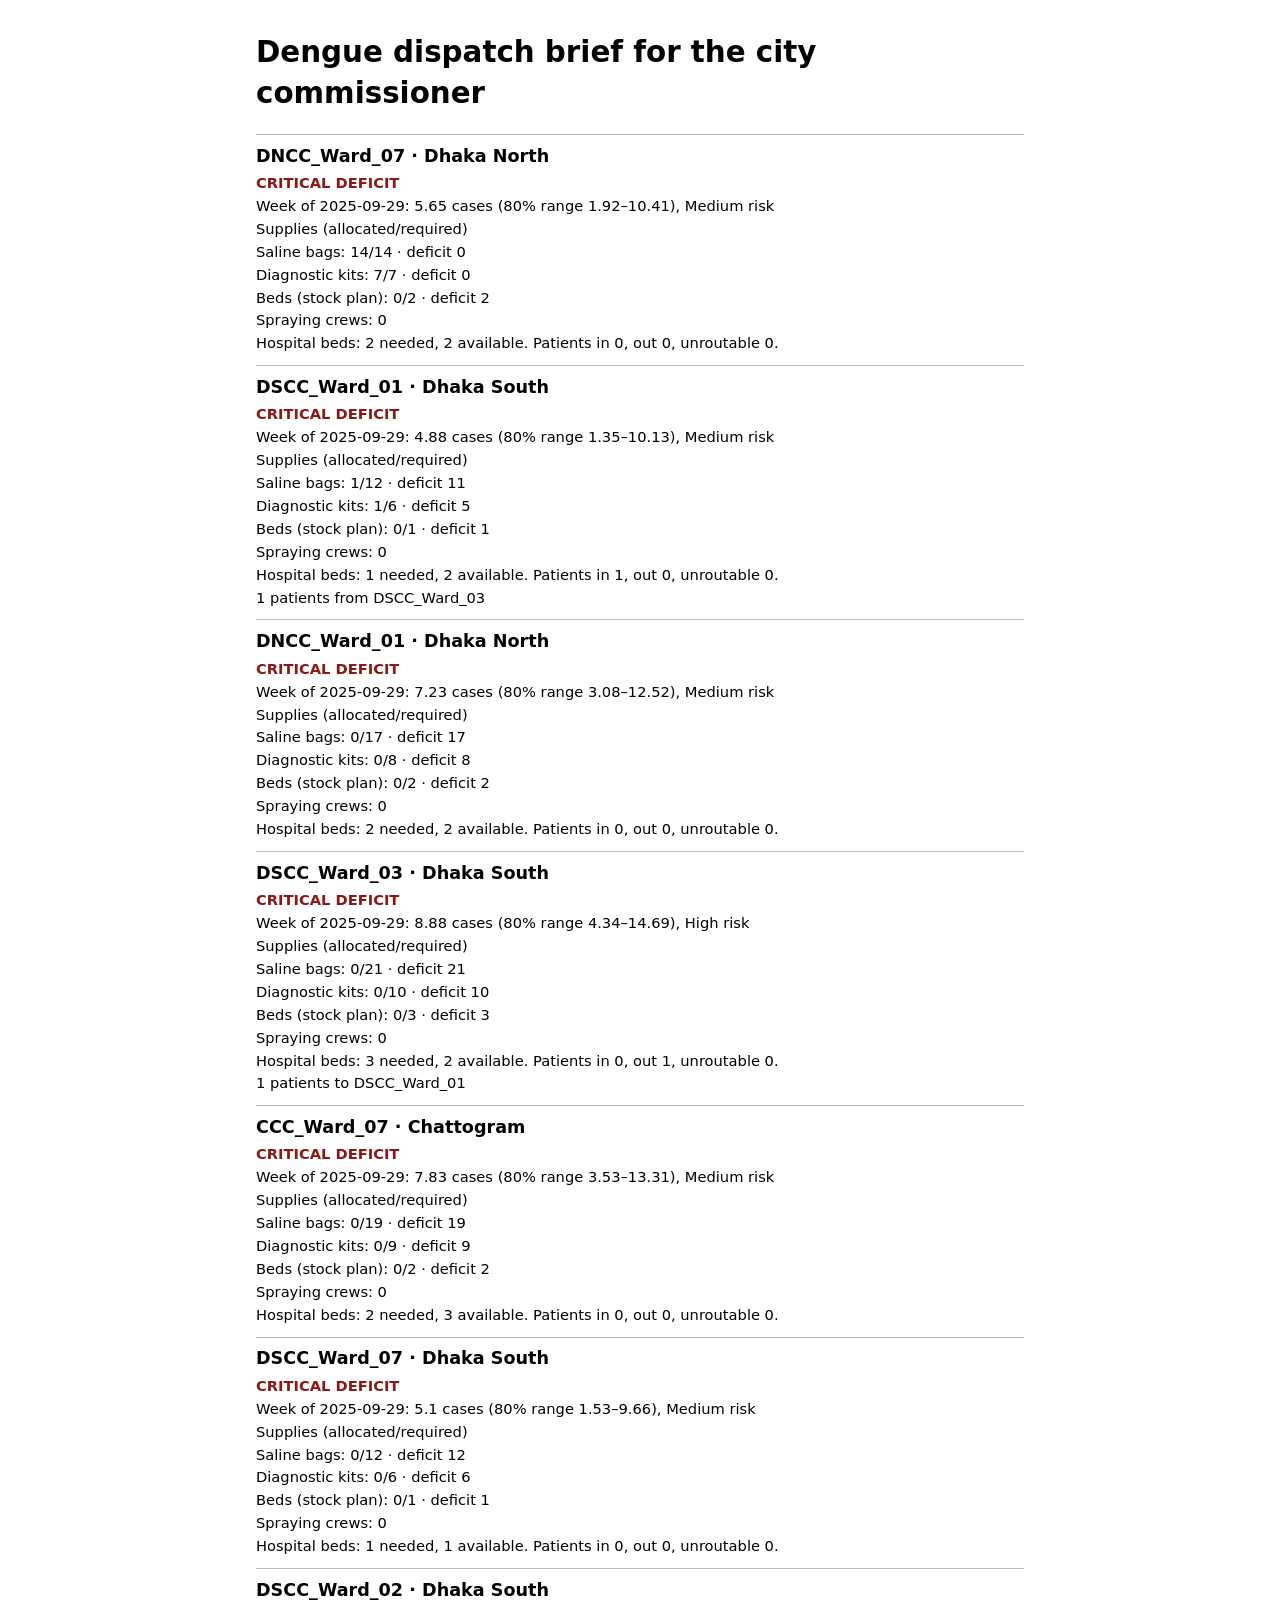
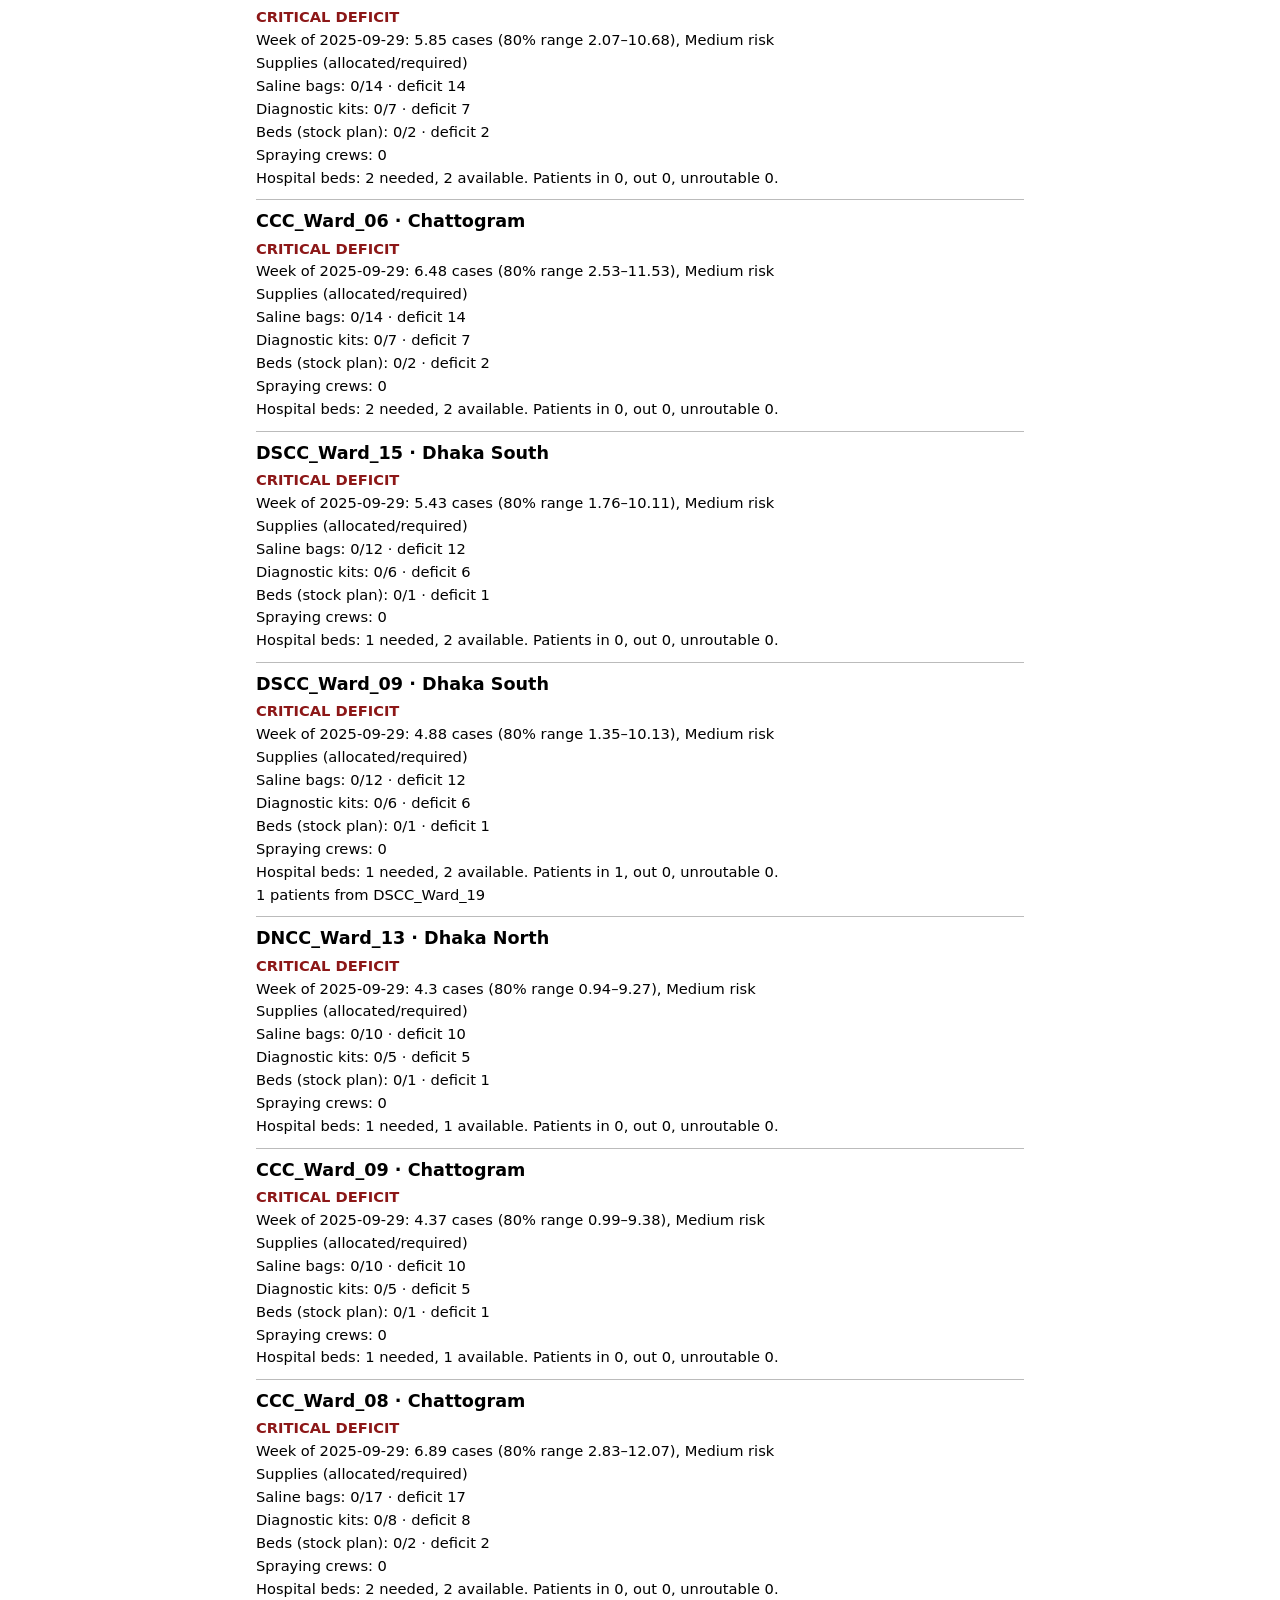
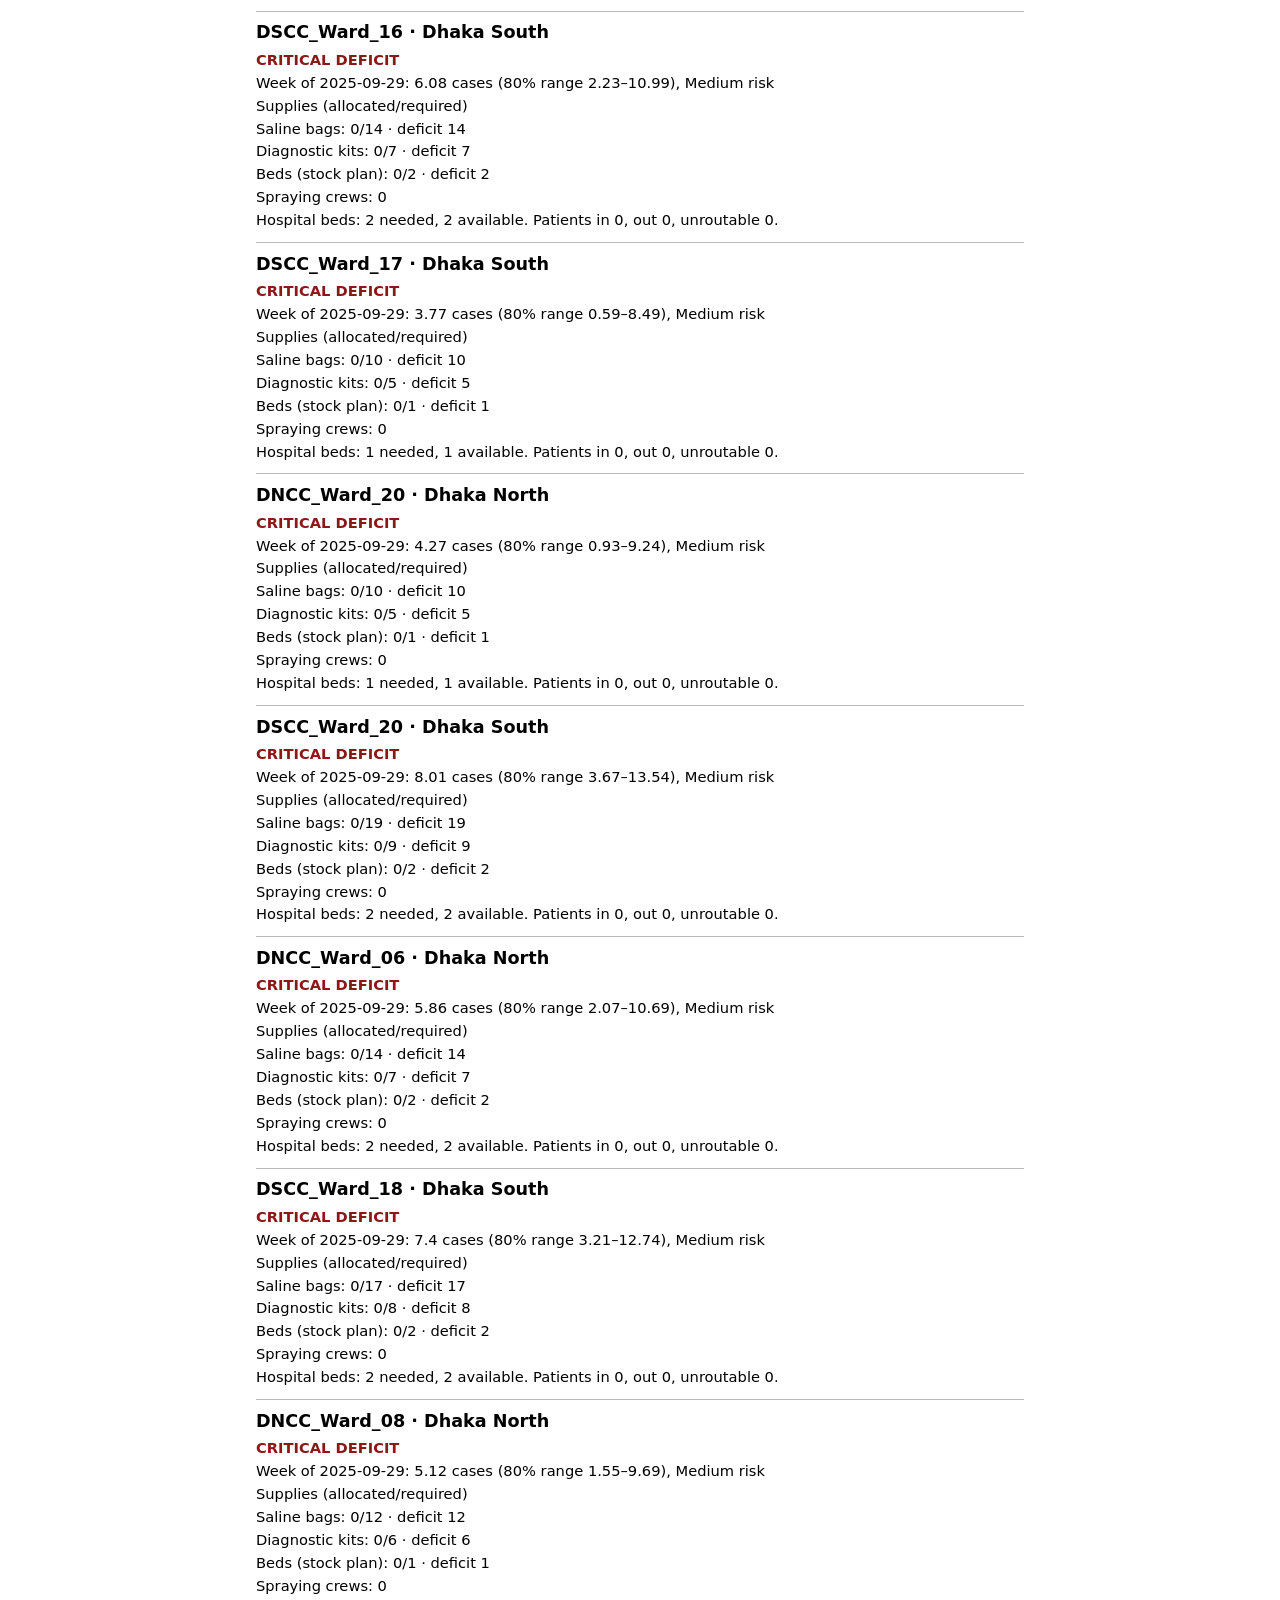
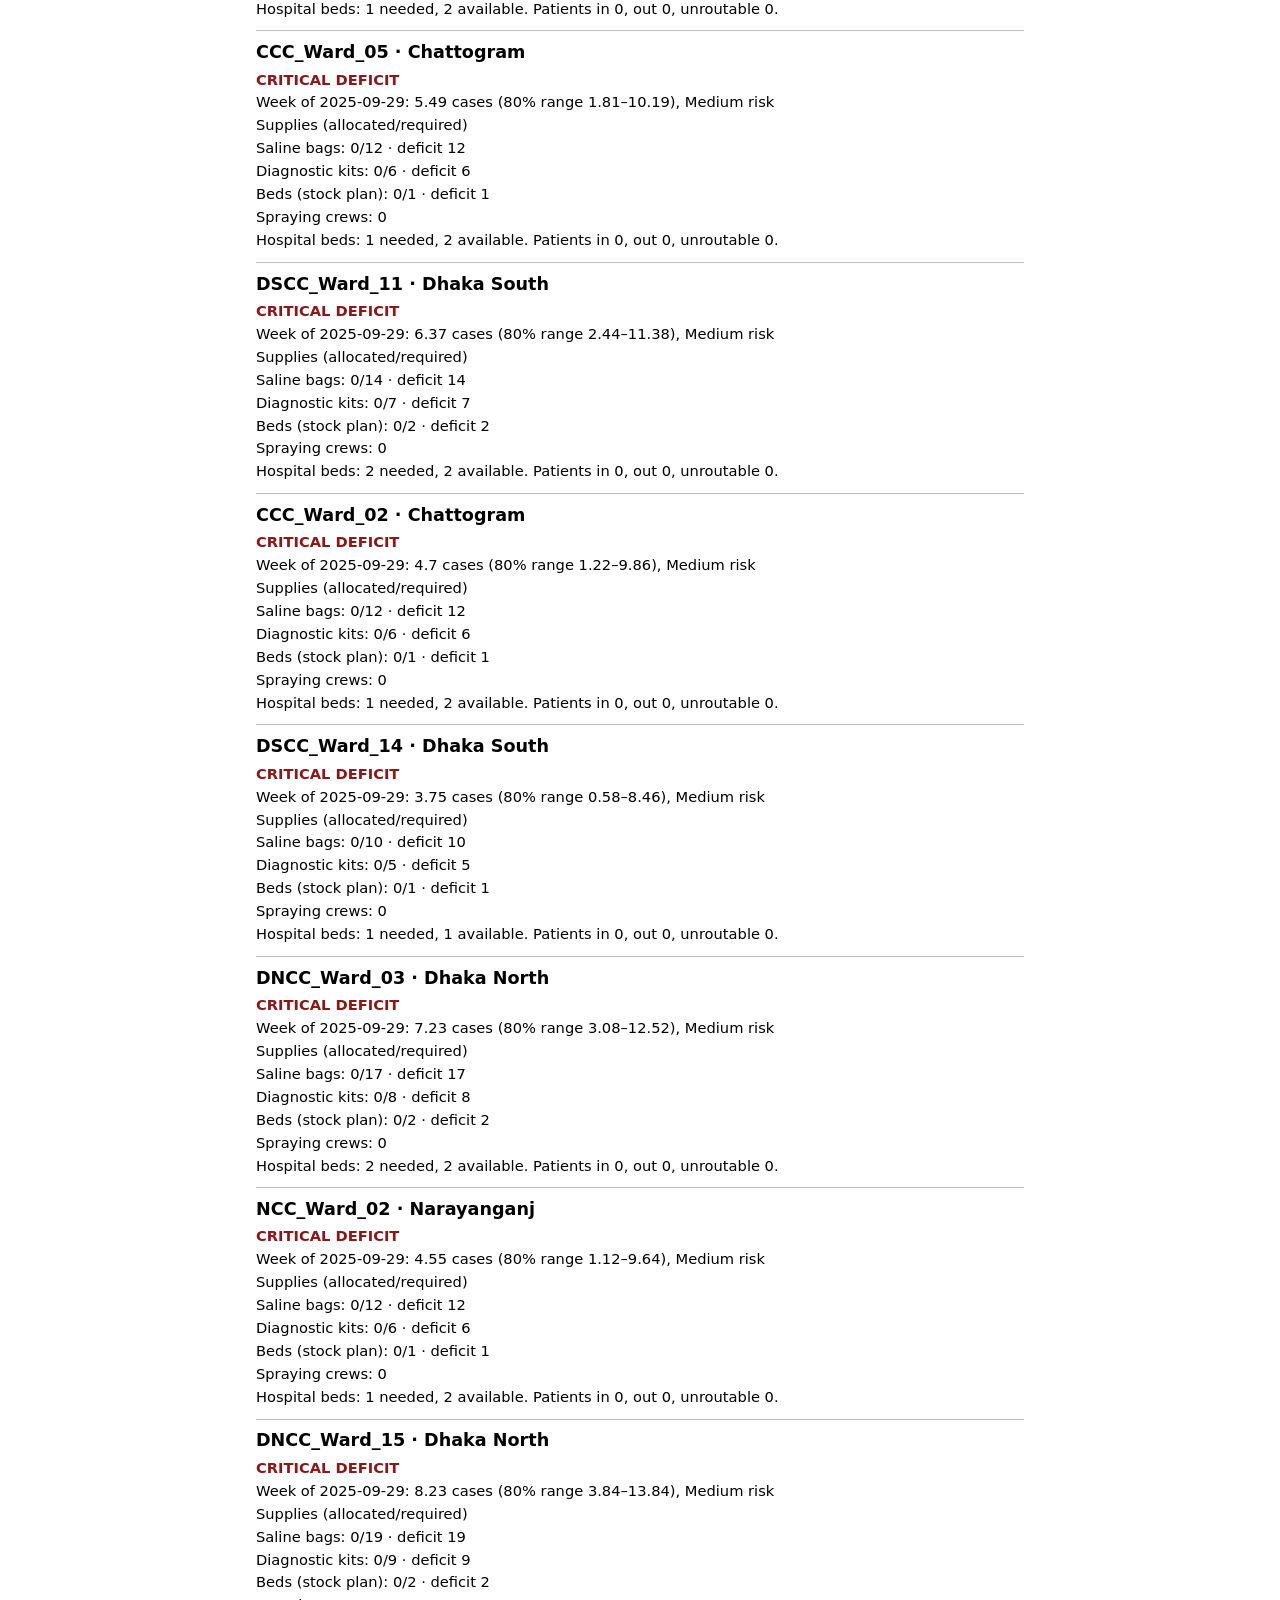
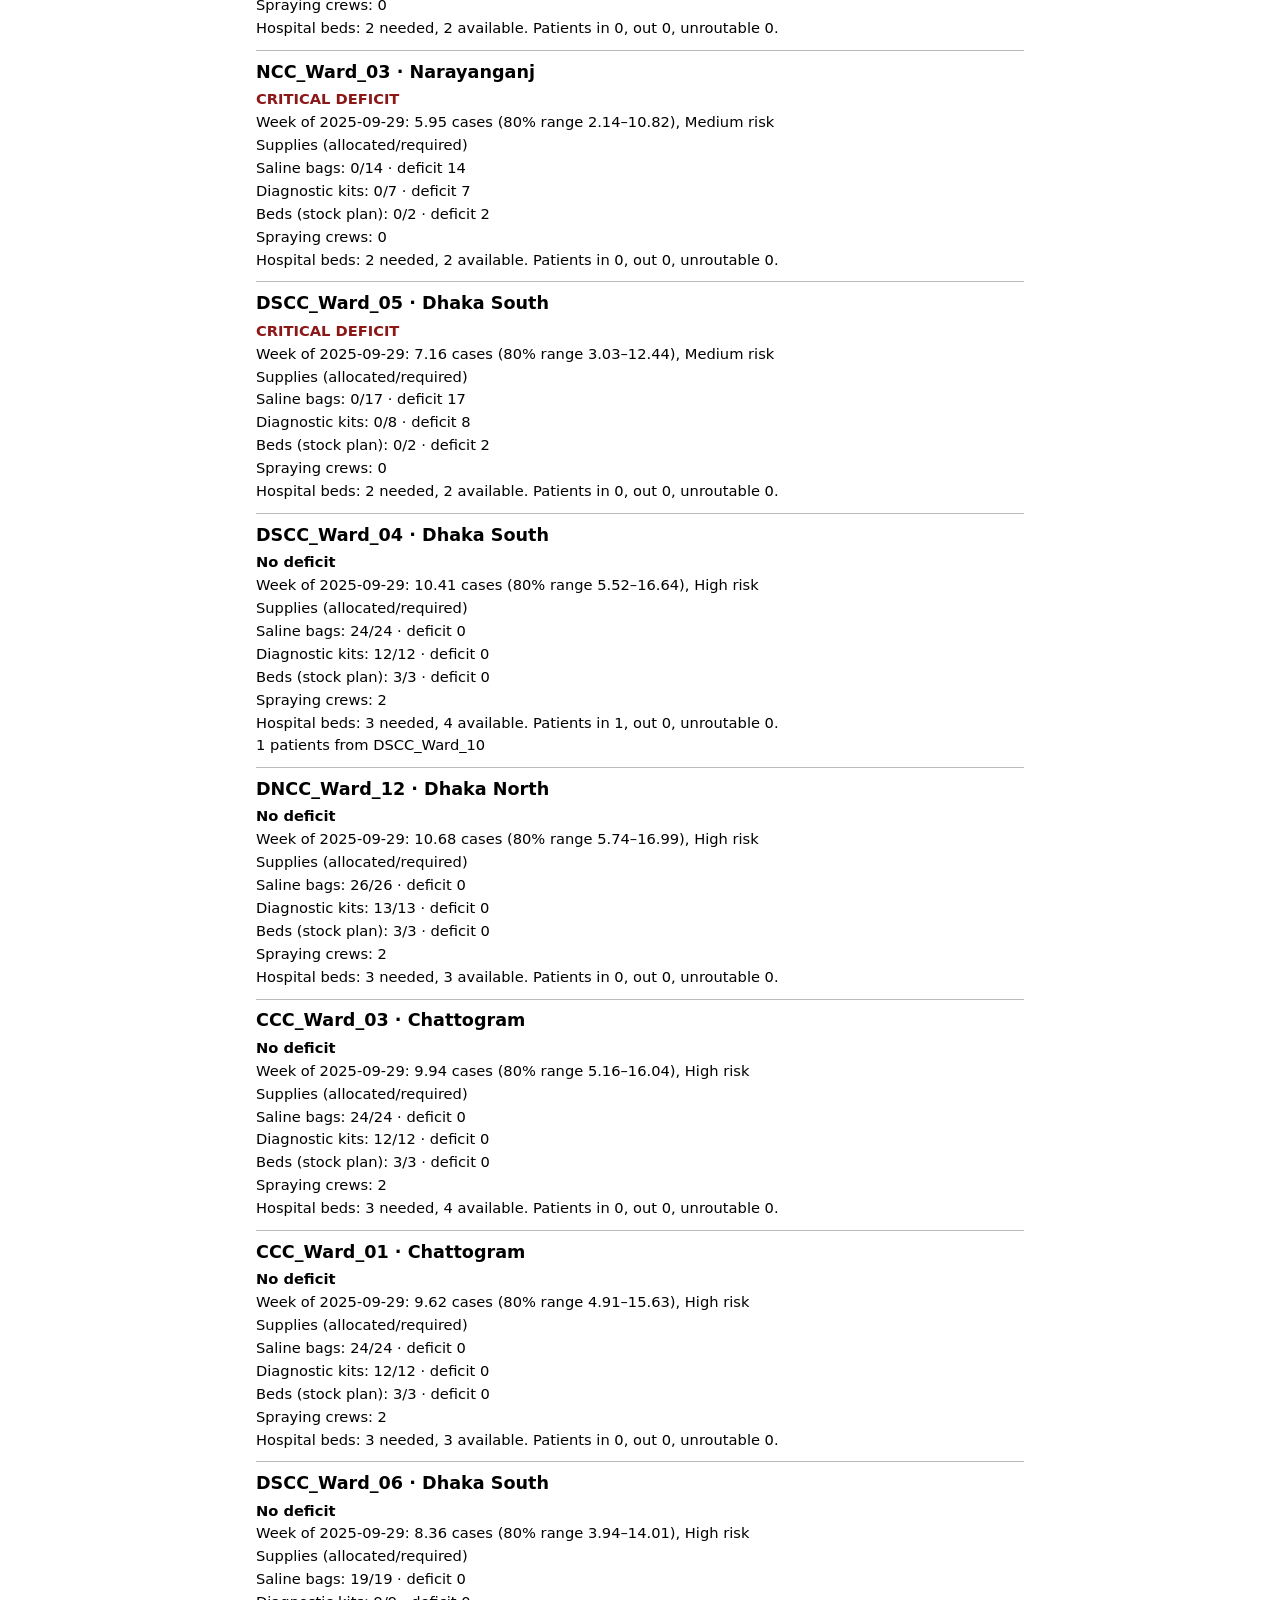
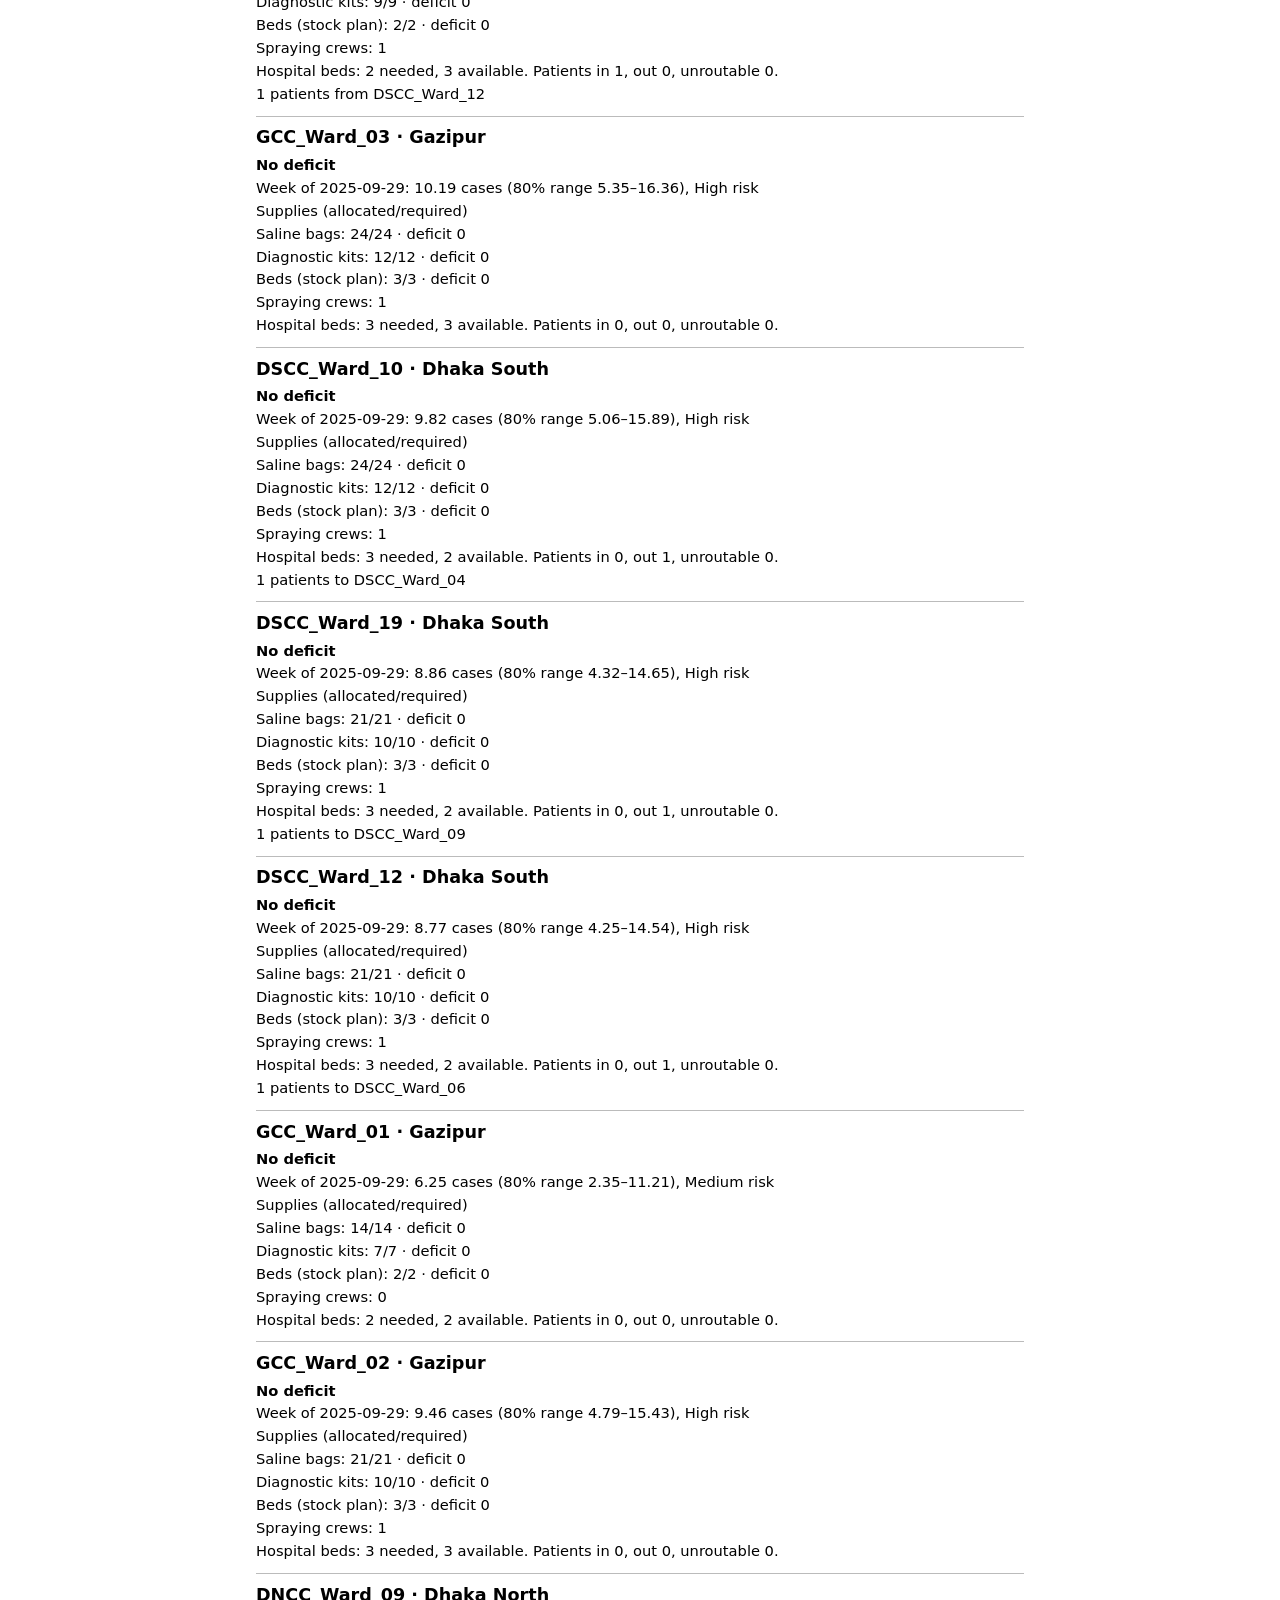
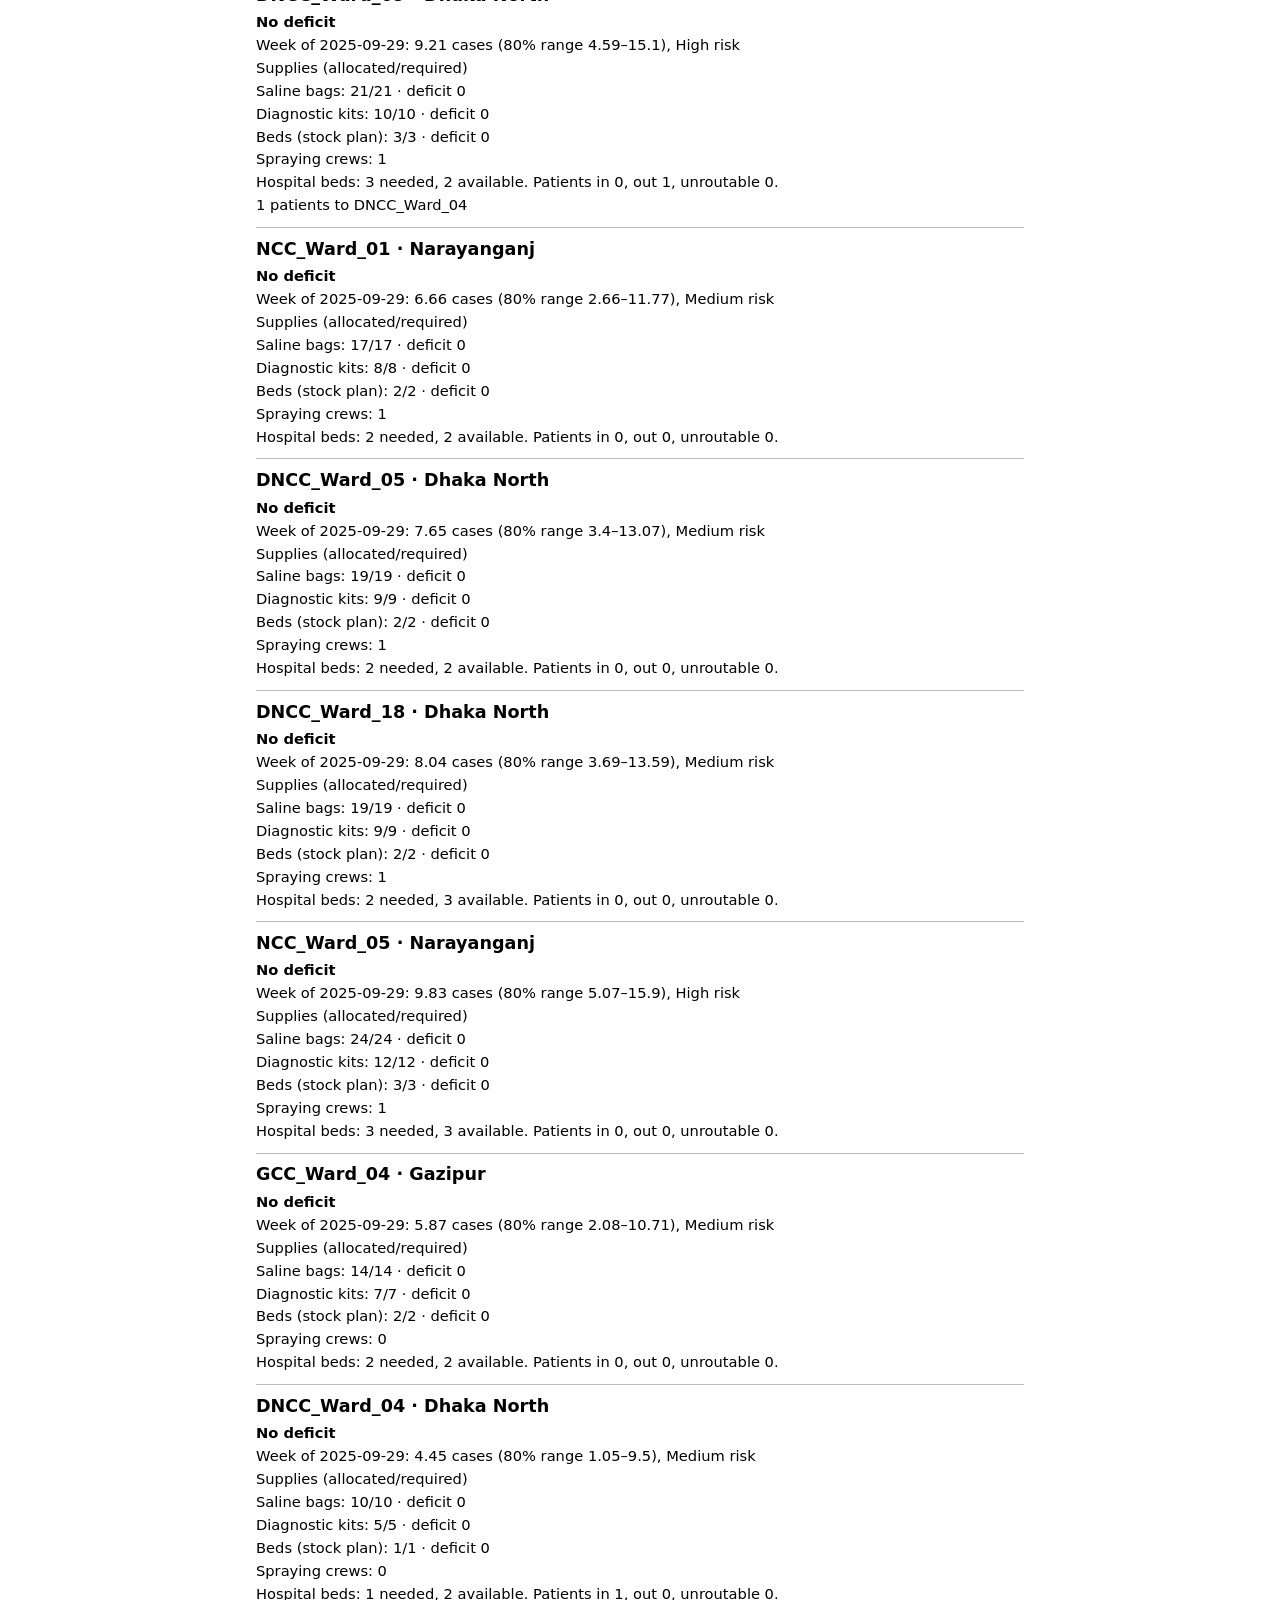
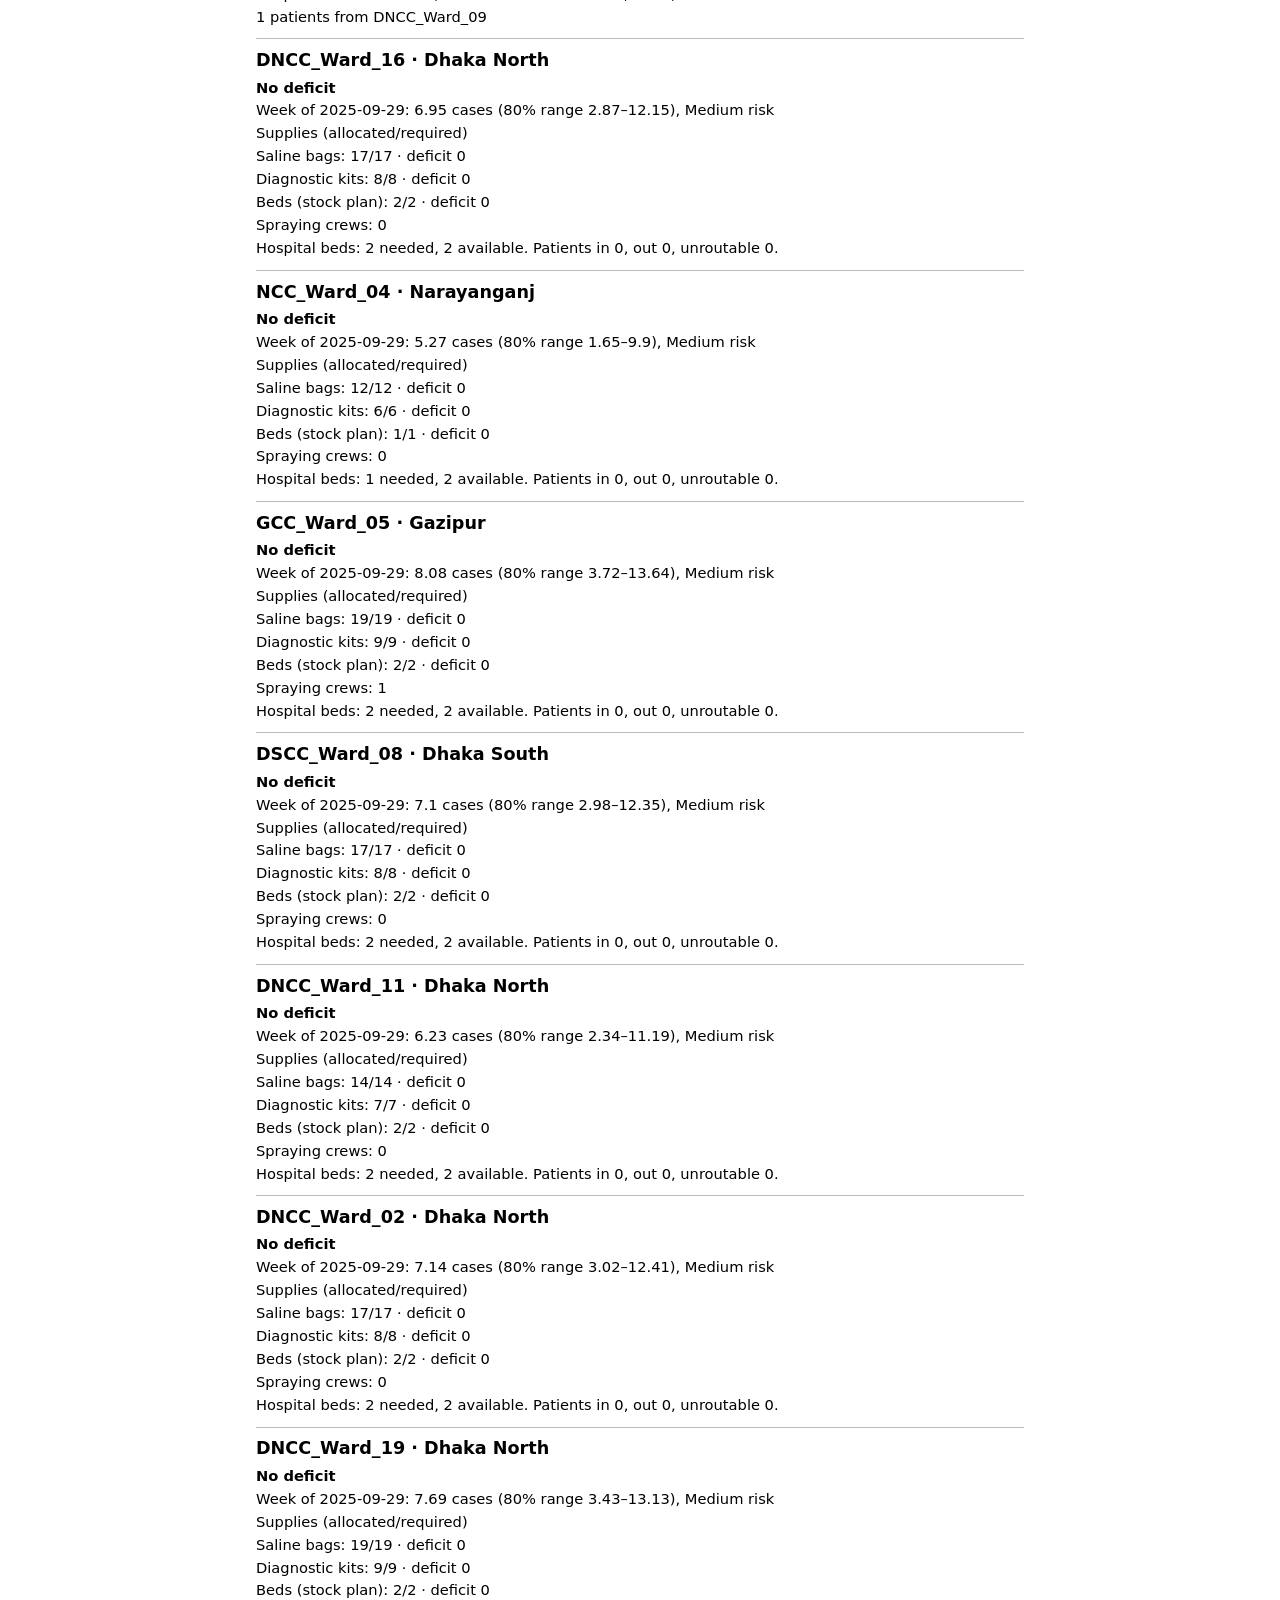
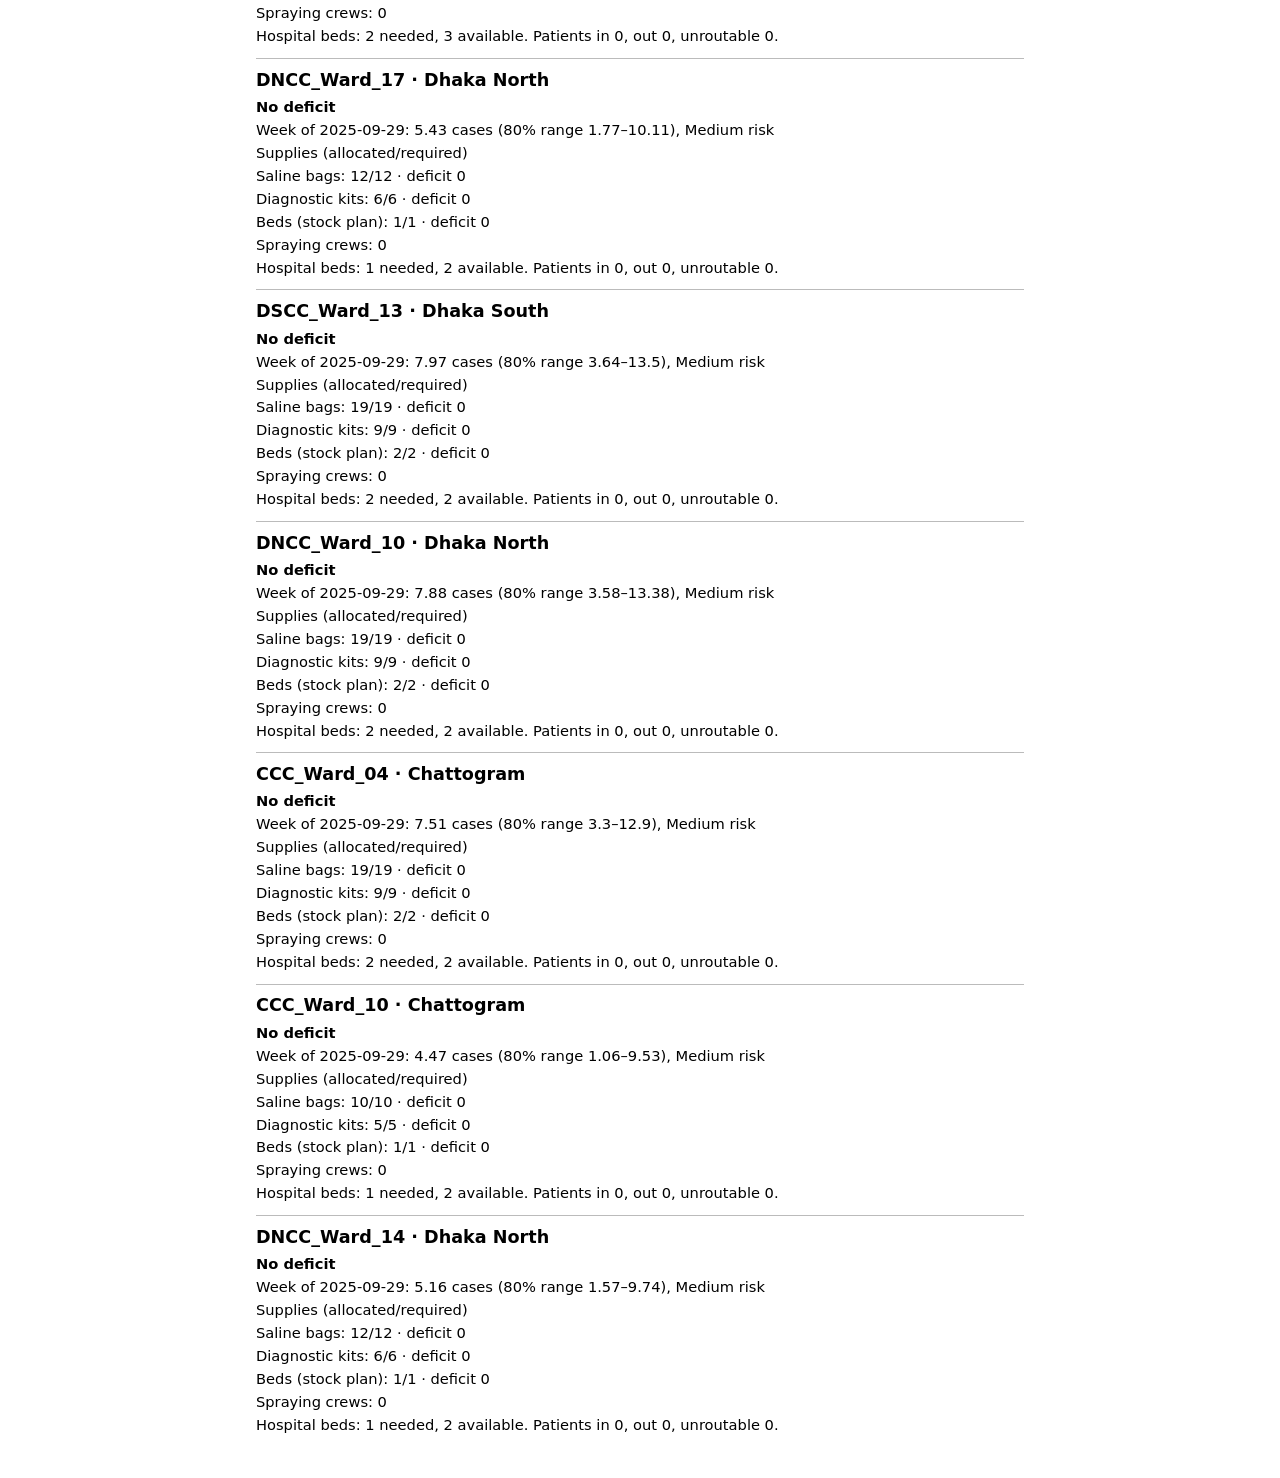
<file: exports/brief_2025-09-15_en.html>
<!doctype html>
<html lang="en">
<head>
<meta charset="utf-8">
<title>Dengue dispatch brief for the city commissioner</title>
<style>
body { font: 11pt/1.4 system-ui, sans-serif; max-width: 48rem; margin: 2rem auto; padding: 0 1rem; }
section { border-top: 1px solid #bbb; padding: .55rem 0; }
h2 { font-size: 1.1rem; margin: 0 0 .3rem; }
p { margin: .15rem 0; }
.critical strong { color: #8c1717; }
@page { margin: 15mm; }
@media print {
  body { max-width: none; margin: 0; padding: 0; }
  section { break-inside: avoid; }
}
</style>
</head>
<body>
<h1>Dengue dispatch brief for the city commissioner</h1>
<section class="critical"><h2>DNCC_Ward_07 · Dhaka North</h2><p><strong>CRITICAL DEFICIT</strong></p><p>Week of 2025-09-29: 5.65 cases (80% range 1.92–10.41), Medium risk</p>
<p>Supplies (allocated/required)</p>
<p>Saline bags: 14/14 · deficit 0</p>
<p>Diagnostic kits: 7/7 · deficit 0</p>
<p>Beds (stock plan): 0/2 · deficit 2</p>
<p>Spraying crews: 0</p>
<p>Hospital beds: 2 needed, 2 available. Patients in 0, out 0, unroutable 0.</p></section>
<section class="critical"><h2>DSCC_Ward_01 · Dhaka South</h2><p><strong>CRITICAL DEFICIT</strong></p><p>Week of 2025-09-29: 4.88 cases (80% range 1.35–10.13), Medium risk</p>
<p>Supplies (allocated/required)</p>
<p>Saline bags: 1/12 · deficit 11</p>
<p>Diagnostic kits: 1/6 · deficit 5</p>
<p>Beds (stock plan): 0/1 · deficit 1</p>
<p>Spraying crews: 0</p>
<p>Hospital beds: 1 needed, 2 available. Patients in 1, out 0, unroutable 0.</p>
<p>1 patients from DSCC_Ward_03</p></section>
<section class="critical"><h2>DNCC_Ward_01 · Dhaka North</h2><p><strong>CRITICAL DEFICIT</strong></p><p>Week of 2025-09-29: 7.23 cases (80% range 3.08–12.52), Medium risk</p>
<p>Supplies (allocated/required)</p>
<p>Saline bags: 0/17 · deficit 17</p>
<p>Diagnostic kits: 0/8 · deficit 8</p>
<p>Beds (stock plan): 0/2 · deficit 2</p>
<p>Spraying crews: 0</p>
<p>Hospital beds: 2 needed, 2 available. Patients in 0, out 0, unroutable 0.</p></section>
<section class="critical"><h2>DSCC_Ward_03 · Dhaka South</h2><p><strong>CRITICAL DEFICIT</strong></p><p>Week of 2025-09-29: 8.88 cases (80% range 4.34–14.69), High risk</p>
<p>Supplies (allocated/required)</p>
<p>Saline bags: 0/21 · deficit 21</p>
<p>Diagnostic kits: 0/10 · deficit 10</p>
<p>Beds (stock plan): 0/3 · deficit 3</p>
<p>Spraying crews: 0</p>
<p>Hospital beds: 3 needed, 2 available. Patients in 0, out 1, unroutable 0.</p>
<p>1 patients to DSCC_Ward_01</p></section>
<section class="critical"><h2>CCC_Ward_07 · Chattogram</h2><p><strong>CRITICAL DEFICIT</strong></p><p>Week of 2025-09-29: 7.83 cases (80% range 3.53–13.31), Medium risk</p>
<p>Supplies (allocated/required)</p>
<p>Saline bags: 0/19 · deficit 19</p>
<p>Diagnostic kits: 0/9 · deficit 9</p>
<p>Beds (stock plan): 0/2 · deficit 2</p>
<p>Spraying crews: 0</p>
<p>Hospital beds: 2 needed, 3 available. Patients in 0, out 0, unroutable 0.</p></section>
<section class="critical"><h2>DSCC_Ward_07 · Dhaka South</h2><p><strong>CRITICAL DEFICIT</strong></p><p>Week of 2025-09-29: 5.1 cases (80% range 1.53–9.66), Medium risk</p>
<p>Supplies (allocated/required)</p>
<p>Saline bags: 0/12 · deficit 12</p>
<p>Diagnostic kits: 0/6 · deficit 6</p>
<p>Beds (stock plan): 0/1 · deficit 1</p>
<p>Spraying crews: 0</p>
<p>Hospital beds: 1 needed, 1 available. Patients in 0, out 0, unroutable 0.</p></section>
<section class="critical"><h2>DSCC_Ward_02 · Dhaka South</h2><p><strong>CRITICAL DEFICIT</strong></p><p>Week of 2025-09-29: 5.85 cases (80% range 2.07–10.68), Medium risk</p>
<p>Supplies (allocated/required)</p>
<p>Saline bags: 0/14 · deficit 14</p>
<p>Diagnostic kits: 0/7 · deficit 7</p>
<p>Beds (stock plan): 0/2 · deficit 2</p>
<p>Spraying crews: 0</p>
<p>Hospital beds: 2 needed, 2 available. Patients in 0, out 0, unroutable 0.</p></section>
<section class="critical"><h2>CCC_Ward_06 · Chattogram</h2><p><strong>CRITICAL DEFICIT</strong></p><p>Week of 2025-09-29: 6.48 cases (80% range 2.53–11.53), Medium risk</p>
<p>Supplies (allocated/required)</p>
<p>Saline bags: 0/14 · deficit 14</p>
<p>Diagnostic kits: 0/7 · deficit 7</p>
<p>Beds (stock plan): 0/2 · deficit 2</p>
<p>Spraying crews: 0</p>
<p>Hospital beds: 2 needed, 2 available. Patients in 0, out 0, unroutable 0.</p></section>
<section class="critical"><h2>DSCC_Ward_15 · Dhaka South</h2><p><strong>CRITICAL DEFICIT</strong></p><p>Week of 2025-09-29: 5.43 cases (80% range 1.76–10.11), Medium risk</p>
<p>Supplies (allocated/required)</p>
<p>Saline bags: 0/12 · deficit 12</p>
<p>Diagnostic kits: 0/6 · deficit 6</p>
<p>Beds (stock plan): 0/1 · deficit 1</p>
<p>Spraying crews: 0</p>
<p>Hospital beds: 1 needed, 2 available. Patients in 0, out 0, unroutable 0.</p></section>
<section class="critical"><h2>DSCC_Ward_09 · Dhaka South</h2><p><strong>CRITICAL DEFICIT</strong></p><p>Week of 2025-09-29: 4.88 cases (80% range 1.35–10.13), Medium risk</p>
<p>Supplies (allocated/required)</p>
<p>Saline bags: 0/12 · deficit 12</p>
<p>Diagnostic kits: 0/6 · deficit 6</p>
<p>Beds (stock plan): 0/1 · deficit 1</p>
<p>Spraying crews: 0</p>
<p>Hospital beds: 1 needed, 2 available. Patients in 1, out 0, unroutable 0.</p>
<p>1 patients from DSCC_Ward_19</p></section>
<section class="critical"><h2>DNCC_Ward_13 · Dhaka North</h2><p><strong>CRITICAL DEFICIT</strong></p><p>Week of 2025-09-29: 4.3 cases (80% range 0.94–9.27), Medium risk</p>
<p>Supplies (allocated/required)</p>
<p>Saline bags: 0/10 · deficit 10</p>
<p>Diagnostic kits: 0/5 · deficit 5</p>
<p>Beds (stock plan): 0/1 · deficit 1</p>
<p>Spraying crews: 0</p>
<p>Hospital beds: 1 needed, 1 available. Patients in 0, out 0, unroutable 0.</p></section>
<section class="critical"><h2>CCC_Ward_09 · Chattogram</h2><p><strong>CRITICAL DEFICIT</strong></p><p>Week of 2025-09-29: 4.37 cases (80% range 0.99–9.38), Medium risk</p>
<p>Supplies (allocated/required)</p>
<p>Saline bags: 0/10 · deficit 10</p>
<p>Diagnostic kits: 0/5 · deficit 5</p>
<p>Beds (stock plan): 0/1 · deficit 1</p>
<p>Spraying crews: 0</p>
<p>Hospital beds: 1 needed, 1 available. Patients in 0, out 0, unroutable 0.</p></section>
<section class="critical"><h2>CCC_Ward_08 · Chattogram</h2><p><strong>CRITICAL DEFICIT</strong></p><p>Week of 2025-09-29: 6.89 cases (80% range 2.83–12.07), Medium risk</p>
<p>Supplies (allocated/required)</p>
<p>Saline bags: 0/17 · deficit 17</p>
<p>Diagnostic kits: 0/8 · deficit 8</p>
<p>Beds (stock plan): 0/2 · deficit 2</p>
<p>Spraying crews: 0</p>
<p>Hospital beds: 2 needed, 2 available. Patients in 0, out 0, unroutable 0.</p></section>
<section class="critical"><h2>DSCC_Ward_16 · Dhaka South</h2><p><strong>CRITICAL DEFICIT</strong></p><p>Week of 2025-09-29: 6.08 cases (80% range 2.23–10.99), Medium risk</p>
<p>Supplies (allocated/required)</p>
<p>Saline bags: 0/14 · deficit 14</p>
<p>Diagnostic kits: 0/7 · deficit 7</p>
<p>Beds (stock plan): 0/2 · deficit 2</p>
<p>Spraying crews: 0</p>
<p>Hospital beds: 2 needed, 2 available. Patients in 0, out 0, unroutable 0.</p></section>
<section class="critical"><h2>DSCC_Ward_17 · Dhaka South</h2><p><strong>CRITICAL DEFICIT</strong></p><p>Week of 2025-09-29: 3.77 cases (80% range 0.59–8.49), Medium risk</p>
<p>Supplies (allocated/required)</p>
<p>Saline bags: 0/10 · deficit 10</p>
<p>Diagnostic kits: 0/5 · deficit 5</p>
<p>Beds (stock plan): 0/1 · deficit 1</p>
<p>Spraying crews: 0</p>
<p>Hospital beds: 1 needed, 1 available. Patients in 0, out 0, unroutable 0.</p></section>
<section class="critical"><h2>DNCC_Ward_20 · Dhaka North</h2><p><strong>CRITICAL DEFICIT</strong></p><p>Week of 2025-09-29: 4.27 cases (80% range 0.93–9.24), Medium risk</p>
<p>Supplies (allocated/required)</p>
<p>Saline bags: 0/10 · deficit 10</p>
<p>Diagnostic kits: 0/5 · deficit 5</p>
<p>Beds (stock plan): 0/1 · deficit 1</p>
<p>Spraying crews: 0</p>
<p>Hospital beds: 1 needed, 1 available. Patients in 0, out 0, unroutable 0.</p></section>
<section class="critical"><h2>DSCC_Ward_20 · Dhaka South</h2><p><strong>CRITICAL DEFICIT</strong></p><p>Week of 2025-09-29: 8.01 cases (80% range 3.67–13.54), Medium risk</p>
<p>Supplies (allocated/required)</p>
<p>Saline bags: 0/19 · deficit 19</p>
<p>Diagnostic kits: 0/9 · deficit 9</p>
<p>Beds (stock plan): 0/2 · deficit 2</p>
<p>Spraying crews: 0</p>
<p>Hospital beds: 2 needed, 2 available. Patients in 0, out 0, unroutable 0.</p></section>
<section class="critical"><h2>DNCC_Ward_06 · Dhaka North</h2><p><strong>CRITICAL DEFICIT</strong></p><p>Week of 2025-09-29: 5.86 cases (80% range 2.07–10.69), Medium risk</p>
<p>Supplies (allocated/required)</p>
<p>Saline bags: 0/14 · deficit 14</p>
<p>Diagnostic kits: 0/7 · deficit 7</p>
<p>Beds (stock plan): 0/2 · deficit 2</p>
<p>Spraying crews: 0</p>
<p>Hospital beds: 2 needed, 2 available. Patients in 0, out 0, unroutable 0.</p></section>
<section class="critical"><h2>DSCC_Ward_18 · Dhaka South</h2><p><strong>CRITICAL DEFICIT</strong></p><p>Week of 2025-09-29: 7.4 cases (80% range 3.21–12.74), Medium risk</p>
<p>Supplies (allocated/required)</p>
<p>Saline bags: 0/17 · deficit 17</p>
<p>Diagnostic kits: 0/8 · deficit 8</p>
<p>Beds (stock plan): 0/2 · deficit 2</p>
<p>Spraying crews: 0</p>
<p>Hospital beds: 2 needed, 2 available. Patients in 0, out 0, unroutable 0.</p></section>
<section class="critical"><h2>DNCC_Ward_08 · Dhaka North</h2><p><strong>CRITICAL DEFICIT</strong></p><p>Week of 2025-09-29: 5.12 cases (80% range 1.55–9.69), Medium risk</p>
<p>Supplies (allocated/required)</p>
<p>Saline bags: 0/12 · deficit 12</p>
<p>Diagnostic kits: 0/6 · deficit 6</p>
<p>Beds (stock plan): 0/1 · deficit 1</p>
<p>Spraying crews: 0</p>
<p>Hospital beds: 1 needed, 2 available. Patients in 0, out 0, unroutable 0.</p></section>
<section class="critical"><h2>CCC_Ward_05 · Chattogram</h2><p><strong>CRITICAL DEFICIT</strong></p><p>Week of 2025-09-29: 5.49 cases (80% range 1.81–10.19), Medium risk</p>
<p>Supplies (allocated/required)</p>
<p>Saline bags: 0/12 · deficit 12</p>
<p>Diagnostic kits: 0/6 · deficit 6</p>
<p>Beds (stock plan): 0/1 · deficit 1</p>
<p>Spraying crews: 0</p>
<p>Hospital beds: 1 needed, 2 available. Patients in 0, out 0, unroutable 0.</p></section>
<section class="critical"><h2>DSCC_Ward_11 · Dhaka South</h2><p><strong>CRITICAL DEFICIT</strong></p><p>Week of 2025-09-29: 6.37 cases (80% range 2.44–11.38), Medium risk</p>
<p>Supplies (allocated/required)</p>
<p>Saline bags: 0/14 · deficit 14</p>
<p>Diagnostic kits: 0/7 · deficit 7</p>
<p>Beds (stock plan): 0/2 · deficit 2</p>
<p>Spraying crews: 0</p>
<p>Hospital beds: 2 needed, 2 available. Patients in 0, out 0, unroutable 0.</p></section>
<section class="critical"><h2>CCC_Ward_02 · Chattogram</h2><p><strong>CRITICAL DEFICIT</strong></p><p>Week of 2025-09-29: 4.7 cases (80% range 1.22–9.86), Medium risk</p>
<p>Supplies (allocated/required)</p>
<p>Saline bags: 0/12 · deficit 12</p>
<p>Diagnostic kits: 0/6 · deficit 6</p>
<p>Beds (stock plan): 0/1 · deficit 1</p>
<p>Spraying crews: 0</p>
<p>Hospital beds: 1 needed, 2 available. Patients in 0, out 0, unroutable 0.</p></section>
<section class="critical"><h2>DSCC_Ward_14 · Dhaka South</h2><p><strong>CRITICAL DEFICIT</strong></p><p>Week of 2025-09-29: 3.75 cases (80% range 0.58–8.46), Medium risk</p>
<p>Supplies (allocated/required)</p>
<p>Saline bags: 0/10 · deficit 10</p>
<p>Diagnostic kits: 0/5 · deficit 5</p>
<p>Beds (stock plan): 0/1 · deficit 1</p>
<p>Spraying crews: 0</p>
<p>Hospital beds: 1 needed, 1 available. Patients in 0, out 0, unroutable 0.</p></section>
<section class="critical"><h2>DNCC_Ward_03 · Dhaka North</h2><p><strong>CRITICAL DEFICIT</strong></p><p>Week of 2025-09-29: 7.23 cases (80% range 3.08–12.52), Medium risk</p>
<p>Supplies (allocated/required)</p>
<p>Saline bags: 0/17 · deficit 17</p>
<p>Diagnostic kits: 0/8 · deficit 8</p>
<p>Beds (stock plan): 0/2 · deficit 2</p>
<p>Spraying crews: 0</p>
<p>Hospital beds: 2 needed, 2 available. Patients in 0, out 0, unroutable 0.</p></section>
<section class="critical"><h2>NCC_Ward_02 · Narayanganj</h2><p><strong>CRITICAL DEFICIT</strong></p><p>Week of 2025-09-29: 4.55 cases (80% range 1.12–9.64), Medium risk</p>
<p>Supplies (allocated/required)</p>
<p>Saline bags: 0/12 · deficit 12</p>
<p>Diagnostic kits: 0/6 · deficit 6</p>
<p>Beds (stock plan): 0/1 · deficit 1</p>
<p>Spraying crews: 0</p>
<p>Hospital beds: 1 needed, 2 available. Patients in 0, out 0, unroutable 0.</p></section>
<section class="critical"><h2>DNCC_Ward_15 · Dhaka North</h2><p><strong>CRITICAL DEFICIT</strong></p><p>Week of 2025-09-29: 8.23 cases (80% range 3.84–13.84), Medium risk</p>
<p>Supplies (allocated/required)</p>
<p>Saline bags: 0/19 · deficit 19</p>
<p>Diagnostic kits: 0/9 · deficit 9</p>
<p>Beds (stock plan): 0/2 · deficit 2</p>
<p>Spraying crews: 0</p>
<p>Hospital beds: 2 needed, 2 available. Patients in 0, out 0, unroutable 0.</p></section>
<section class="critical"><h2>NCC_Ward_03 · Narayanganj</h2><p><strong>CRITICAL DEFICIT</strong></p><p>Week of 2025-09-29: 5.95 cases (80% range 2.14–10.82), Medium risk</p>
<p>Supplies (allocated/required)</p>
<p>Saline bags: 0/14 · deficit 14</p>
<p>Diagnostic kits: 0/7 · deficit 7</p>
<p>Beds (stock plan): 0/2 · deficit 2</p>
<p>Spraying crews: 0</p>
<p>Hospital beds: 2 needed, 2 available. Patients in 0, out 0, unroutable 0.</p></section>
<section class="critical"><h2>DSCC_Ward_05 · Dhaka South</h2><p><strong>CRITICAL DEFICIT</strong></p><p>Week of 2025-09-29: 7.16 cases (80% range 3.03–12.44), Medium risk</p>
<p>Supplies (allocated/required)</p>
<p>Saline bags: 0/17 · deficit 17</p>
<p>Diagnostic kits: 0/8 · deficit 8</p>
<p>Beds (stock plan): 0/2 · deficit 2</p>
<p>Spraying crews: 0</p>
<p>Hospital beds: 2 needed, 2 available. Patients in 0, out 0, unroutable 0.</p></section>
<section class="routine"><h2>DSCC_Ward_04 · Dhaka South</h2><p><strong>No deficit</strong></p><p>Week of 2025-09-29: 10.41 cases (80% range 5.52–16.64), High risk</p>
<p>Supplies (allocated/required)</p>
<p>Saline bags: 24/24 · deficit 0</p>
<p>Diagnostic kits: 12/12 · deficit 0</p>
<p>Beds (stock plan): 3/3 · deficit 0</p>
<p>Spraying crews: 2</p>
<p>Hospital beds: 3 needed, 4 available. Patients in 1, out 0, unroutable 0.</p>
<p>1 patients from DSCC_Ward_10</p></section>
<section class="routine"><h2>DNCC_Ward_12 · Dhaka North</h2><p><strong>No deficit</strong></p><p>Week of 2025-09-29: 10.68 cases (80% range 5.74–16.99), High risk</p>
<p>Supplies (allocated/required)</p>
<p>Saline bags: 26/26 · deficit 0</p>
<p>Diagnostic kits: 13/13 · deficit 0</p>
<p>Beds (stock plan): 3/3 · deficit 0</p>
<p>Spraying crews: 2</p>
<p>Hospital beds: 3 needed, 3 available. Patients in 0, out 0, unroutable 0.</p></section>
<section class="routine"><h2>CCC_Ward_03 · Chattogram</h2><p><strong>No deficit</strong></p><p>Week of 2025-09-29: 9.94 cases (80% range 5.16–16.04), High risk</p>
<p>Supplies (allocated/required)</p>
<p>Saline bags: 24/24 · deficit 0</p>
<p>Diagnostic kits: 12/12 · deficit 0</p>
<p>Beds (stock plan): 3/3 · deficit 0</p>
<p>Spraying crews: 2</p>
<p>Hospital beds: 3 needed, 4 available. Patients in 0, out 0, unroutable 0.</p></section>
<section class="routine"><h2>CCC_Ward_01 · Chattogram</h2><p><strong>No deficit</strong></p><p>Week of 2025-09-29: 9.62 cases (80% range 4.91–15.63), High risk</p>
<p>Supplies (allocated/required)</p>
<p>Saline bags: 24/24 · deficit 0</p>
<p>Diagnostic kits: 12/12 · deficit 0</p>
<p>Beds (stock plan): 3/3 · deficit 0</p>
<p>Spraying crews: 2</p>
<p>Hospital beds: 3 needed, 3 available. Patients in 0, out 0, unroutable 0.</p></section>
<section class="routine"><h2>DSCC_Ward_06 · Dhaka South</h2><p><strong>No deficit</strong></p><p>Week of 2025-09-29: 8.36 cases (80% range 3.94–14.01), High risk</p>
<p>Supplies (allocated/required)</p>
<p>Saline bags: 19/19 · deficit 0</p>
<p>Diagnostic kits: 9/9 · deficit 0</p>
<p>Beds (stock plan): 2/2 · deficit 0</p>
<p>Spraying crews: 1</p>
<p>Hospital beds: 2 needed, 3 available. Patients in 1, out 0, unroutable 0.</p>
<p>1 patients from DSCC_Ward_12</p></section>
<section class="routine"><h2>GCC_Ward_03 · Gazipur</h2><p><strong>No deficit</strong></p><p>Week of 2025-09-29: 10.19 cases (80% range 5.35–16.36), High risk</p>
<p>Supplies (allocated/required)</p>
<p>Saline bags: 24/24 · deficit 0</p>
<p>Diagnostic kits: 12/12 · deficit 0</p>
<p>Beds (stock plan): 3/3 · deficit 0</p>
<p>Spraying crews: 1</p>
<p>Hospital beds: 3 needed, 3 available. Patients in 0, out 0, unroutable 0.</p></section>
<section class="routine"><h2>DSCC_Ward_10 · Dhaka South</h2><p><strong>No deficit</strong></p><p>Week of 2025-09-29: 9.82 cases (80% range 5.06–15.89), High risk</p>
<p>Supplies (allocated/required)</p>
<p>Saline bags: 24/24 · deficit 0</p>
<p>Diagnostic kits: 12/12 · deficit 0</p>
<p>Beds (stock plan): 3/3 · deficit 0</p>
<p>Spraying crews: 1</p>
<p>Hospital beds: 3 needed, 2 available. Patients in 0, out 1, unroutable 0.</p>
<p>1 patients to DSCC_Ward_04</p></section>
<section class="routine"><h2>DSCC_Ward_19 · Dhaka South</h2><p><strong>No deficit</strong></p><p>Week of 2025-09-29: 8.86 cases (80% range 4.32–14.65), High risk</p>
<p>Supplies (allocated/required)</p>
<p>Saline bags: 21/21 · deficit 0</p>
<p>Diagnostic kits: 10/10 · deficit 0</p>
<p>Beds (stock plan): 3/3 · deficit 0</p>
<p>Spraying crews: 1</p>
<p>Hospital beds: 3 needed, 2 available. Patients in 0, out 1, unroutable 0.</p>
<p>1 patients to DSCC_Ward_09</p></section>
<section class="routine"><h2>DSCC_Ward_12 · Dhaka South</h2><p><strong>No deficit</strong></p><p>Week of 2025-09-29: 8.77 cases (80% range 4.25–14.54), High risk</p>
<p>Supplies (allocated/required)</p>
<p>Saline bags: 21/21 · deficit 0</p>
<p>Diagnostic kits: 10/10 · deficit 0</p>
<p>Beds (stock plan): 3/3 · deficit 0</p>
<p>Spraying crews: 1</p>
<p>Hospital beds: 3 needed, 2 available. Patients in 0, out 1, unroutable 0.</p>
<p>1 patients to DSCC_Ward_06</p></section>
<section class="routine"><h2>GCC_Ward_01 · Gazipur</h2><p><strong>No deficit</strong></p><p>Week of 2025-09-29: 6.25 cases (80% range 2.35–11.21), Medium risk</p>
<p>Supplies (allocated/required)</p>
<p>Saline bags: 14/14 · deficit 0</p>
<p>Diagnostic kits: 7/7 · deficit 0</p>
<p>Beds (stock plan): 2/2 · deficit 0</p>
<p>Spraying crews: 0</p>
<p>Hospital beds: 2 needed, 2 available. Patients in 0, out 0, unroutable 0.</p></section>
<section class="routine"><h2>GCC_Ward_02 · Gazipur</h2><p><strong>No deficit</strong></p><p>Week of 2025-09-29: 9.46 cases (80% range 4.79–15.43), High risk</p>
<p>Supplies (allocated/required)</p>
<p>Saline bags: 21/21 · deficit 0</p>
<p>Diagnostic kits: 10/10 · deficit 0</p>
<p>Beds (stock plan): 3/3 · deficit 0</p>
<p>Spraying crews: 1</p>
<p>Hospital beds: 3 needed, 3 available. Patients in 0, out 0, unroutable 0.</p></section>
<section class="routine"><h2>DNCC_Ward_09 · Dhaka North</h2><p><strong>No deficit</strong></p><p>Week of 2025-09-29: 9.21 cases (80% range 4.59–15.1), High risk</p>
<p>Supplies (allocated/required)</p>
<p>Saline bags: 21/21 · deficit 0</p>
<p>Diagnostic kits: 10/10 · deficit 0</p>
<p>Beds (stock plan): 3/3 · deficit 0</p>
<p>Spraying crews: 1</p>
<p>Hospital beds: 3 needed, 2 available. Patients in 0, out 1, unroutable 0.</p>
<p>1 patients to DNCC_Ward_04</p></section>
<section class="routine"><h2>NCC_Ward_01 · Narayanganj</h2><p><strong>No deficit</strong></p><p>Week of 2025-09-29: 6.66 cases (80% range 2.66–11.77), Medium risk</p>
<p>Supplies (allocated/required)</p>
<p>Saline bags: 17/17 · deficit 0</p>
<p>Diagnostic kits: 8/8 · deficit 0</p>
<p>Beds (stock plan): 2/2 · deficit 0</p>
<p>Spraying crews: 1</p>
<p>Hospital beds: 2 needed, 2 available. Patients in 0, out 0, unroutable 0.</p></section>
<section class="routine"><h2>DNCC_Ward_05 · Dhaka North</h2><p><strong>No deficit</strong></p><p>Week of 2025-09-29: 7.65 cases (80% range 3.4–13.07), Medium risk</p>
<p>Supplies (allocated/required)</p>
<p>Saline bags: 19/19 · deficit 0</p>
<p>Diagnostic kits: 9/9 · deficit 0</p>
<p>Beds (stock plan): 2/2 · deficit 0</p>
<p>Spraying crews: 1</p>
<p>Hospital beds: 2 needed, 2 available. Patients in 0, out 0, unroutable 0.</p></section>
<section class="routine"><h2>DNCC_Ward_18 · Dhaka North</h2><p><strong>No deficit</strong></p><p>Week of 2025-09-29: 8.04 cases (80% range 3.69–13.59), Medium risk</p>
<p>Supplies (allocated/required)</p>
<p>Saline bags: 19/19 · deficit 0</p>
<p>Diagnostic kits: 9/9 · deficit 0</p>
<p>Beds (stock plan): 2/2 · deficit 0</p>
<p>Spraying crews: 1</p>
<p>Hospital beds: 2 needed, 3 available. Patients in 0, out 0, unroutable 0.</p></section>
<section class="routine"><h2>NCC_Ward_05 · Narayanganj</h2><p><strong>No deficit</strong></p><p>Week of 2025-09-29: 9.83 cases (80% range 5.07–15.9), High risk</p>
<p>Supplies (allocated/required)</p>
<p>Saline bags: 24/24 · deficit 0</p>
<p>Diagnostic kits: 12/12 · deficit 0</p>
<p>Beds (stock plan): 3/3 · deficit 0</p>
<p>Spraying crews: 1</p>
<p>Hospital beds: 3 needed, 3 available. Patients in 0, out 0, unroutable 0.</p></section>
<section class="routine"><h2>GCC_Ward_04 · Gazipur</h2><p><strong>No deficit</strong></p><p>Week of 2025-09-29: 5.87 cases (80% range 2.08–10.71), Medium risk</p>
<p>Supplies (allocated/required)</p>
<p>Saline bags: 14/14 · deficit 0</p>
<p>Diagnostic kits: 7/7 · deficit 0</p>
<p>Beds (stock plan): 2/2 · deficit 0</p>
<p>Spraying crews: 0</p>
<p>Hospital beds: 2 needed, 2 available. Patients in 0, out 0, unroutable 0.</p></section>
<section class="routine"><h2>DNCC_Ward_04 · Dhaka North</h2><p><strong>No deficit</strong></p><p>Week of 2025-09-29: 4.45 cases (80% range 1.05–9.5), Medium risk</p>
<p>Supplies (allocated/required)</p>
<p>Saline bags: 10/10 · deficit 0</p>
<p>Diagnostic kits: 5/5 · deficit 0</p>
<p>Beds (stock plan): 1/1 · deficit 0</p>
<p>Spraying crews: 0</p>
<p>Hospital beds: 1 needed, 2 available. Patients in 1, out 0, unroutable 0.</p>
<p>1 patients from DNCC_Ward_09</p></section>
<section class="routine"><h2>DNCC_Ward_16 · Dhaka North</h2><p><strong>No deficit</strong></p><p>Week of 2025-09-29: 6.95 cases (80% range 2.87–12.15), Medium risk</p>
<p>Supplies (allocated/required)</p>
<p>Saline bags: 17/17 · deficit 0</p>
<p>Diagnostic kits: 8/8 · deficit 0</p>
<p>Beds (stock plan): 2/2 · deficit 0</p>
<p>Spraying crews: 0</p>
<p>Hospital beds: 2 needed, 2 available. Patients in 0, out 0, unroutable 0.</p></section>
<section class="routine"><h2>NCC_Ward_04 · Narayanganj</h2><p><strong>No deficit</strong></p><p>Week of 2025-09-29: 5.27 cases (80% range 1.65–9.9), Medium risk</p>
<p>Supplies (allocated/required)</p>
<p>Saline bags: 12/12 · deficit 0</p>
<p>Diagnostic kits: 6/6 · deficit 0</p>
<p>Beds (stock plan): 1/1 · deficit 0</p>
<p>Spraying crews: 0</p>
<p>Hospital beds: 1 needed, 2 available. Patients in 0, out 0, unroutable 0.</p></section>
<section class="routine"><h2>GCC_Ward_05 · Gazipur</h2><p><strong>No deficit</strong></p><p>Week of 2025-09-29: 8.08 cases (80% range 3.72–13.64), Medium risk</p>
<p>Supplies (allocated/required)</p>
<p>Saline bags: 19/19 · deficit 0</p>
<p>Diagnostic kits: 9/9 · deficit 0</p>
<p>Beds (stock plan): 2/2 · deficit 0</p>
<p>Spraying crews: 1</p>
<p>Hospital beds: 2 needed, 2 available. Patients in 0, out 0, unroutable 0.</p></section>
<section class="routine"><h2>DSCC_Ward_08 · Dhaka South</h2><p><strong>No deficit</strong></p><p>Week of 2025-09-29: 7.1 cases (80% range 2.98–12.35), Medium risk</p>
<p>Supplies (allocated/required)</p>
<p>Saline bags: 17/17 · deficit 0</p>
<p>Diagnostic kits: 8/8 · deficit 0</p>
<p>Beds (stock plan): 2/2 · deficit 0</p>
<p>Spraying crews: 0</p>
<p>Hospital beds: 2 needed, 2 available. Patients in 0, out 0, unroutable 0.</p></section>
<section class="routine"><h2>DNCC_Ward_11 · Dhaka North</h2><p><strong>No deficit</strong></p><p>Week of 2025-09-29: 6.23 cases (80% range 2.34–11.19), Medium risk</p>
<p>Supplies (allocated/required)</p>
<p>Saline bags: 14/14 · deficit 0</p>
<p>Diagnostic kits: 7/7 · deficit 0</p>
<p>Beds (stock plan): 2/2 · deficit 0</p>
<p>Spraying crews: 0</p>
<p>Hospital beds: 2 needed, 2 available. Patients in 0, out 0, unroutable 0.</p></section>
<section class="routine"><h2>DNCC_Ward_02 · Dhaka North</h2><p><strong>No deficit</strong></p><p>Week of 2025-09-29: 7.14 cases (80% range 3.02–12.41), Medium risk</p>
<p>Supplies (allocated/required)</p>
<p>Saline bags: 17/17 · deficit 0</p>
<p>Diagnostic kits: 8/8 · deficit 0</p>
<p>Beds (stock plan): 2/2 · deficit 0</p>
<p>Spraying crews: 0</p>
<p>Hospital beds: 2 needed, 2 available. Patients in 0, out 0, unroutable 0.</p></section>
<section class="routine"><h2>DNCC_Ward_19 · Dhaka North</h2><p><strong>No deficit</strong></p><p>Week of 2025-09-29: 7.69 cases (80% range 3.43–13.13), Medium risk</p>
<p>Supplies (allocated/required)</p>
<p>Saline bags: 19/19 · deficit 0</p>
<p>Diagnostic kits: 9/9 · deficit 0</p>
<p>Beds (stock plan): 2/2 · deficit 0</p>
<p>Spraying crews: 0</p>
<p>Hospital beds: 2 needed, 3 available. Patients in 0, out 0, unroutable 0.</p></section>
<section class="routine"><h2>DNCC_Ward_17 · Dhaka North</h2><p><strong>No deficit</strong></p><p>Week of 2025-09-29: 5.43 cases (80% range 1.77–10.11), Medium risk</p>
<p>Supplies (allocated/required)</p>
<p>Saline bags: 12/12 · deficit 0</p>
<p>Diagnostic kits: 6/6 · deficit 0</p>
<p>Beds (stock plan): 1/1 · deficit 0</p>
<p>Spraying crews: 0</p>
<p>Hospital beds: 1 needed, 2 available. Patients in 0, out 0, unroutable 0.</p></section>
<section class="routine"><h2>DSCC_Ward_13 · Dhaka South</h2><p><strong>No deficit</strong></p><p>Week of 2025-09-29: 7.97 cases (80% range 3.64–13.5), Medium risk</p>
<p>Supplies (allocated/required)</p>
<p>Saline bags: 19/19 · deficit 0</p>
<p>Diagnostic kits: 9/9 · deficit 0</p>
<p>Beds (stock plan): 2/2 · deficit 0</p>
<p>Spraying crews: 0</p>
<p>Hospital beds: 2 needed, 2 available. Patients in 0, out 0, unroutable 0.</p></section>
<section class="routine"><h2>DNCC_Ward_10 · Dhaka North</h2><p><strong>No deficit</strong></p><p>Week of 2025-09-29: 7.88 cases (80% range 3.58–13.38), Medium risk</p>
<p>Supplies (allocated/required)</p>
<p>Saline bags: 19/19 · deficit 0</p>
<p>Diagnostic kits: 9/9 · deficit 0</p>
<p>Beds (stock plan): 2/2 · deficit 0</p>
<p>Spraying crews: 0</p>
<p>Hospital beds: 2 needed, 2 available. Patients in 0, out 0, unroutable 0.</p></section>
<section class="routine"><h2>CCC_Ward_04 · Chattogram</h2><p><strong>No deficit</strong></p><p>Week of 2025-09-29: 7.51 cases (80% range 3.3–12.9), Medium risk</p>
<p>Supplies (allocated/required)</p>
<p>Saline bags: 19/19 · deficit 0</p>
<p>Diagnostic kits: 9/9 · deficit 0</p>
<p>Beds (stock plan): 2/2 · deficit 0</p>
<p>Spraying crews: 0</p>
<p>Hospital beds: 2 needed, 2 available. Patients in 0, out 0, unroutable 0.</p></section>
<section class="routine"><h2>CCC_Ward_10 · Chattogram</h2><p><strong>No deficit</strong></p><p>Week of 2025-09-29: 4.47 cases (80% range 1.06–9.53), Medium risk</p>
<p>Supplies (allocated/required)</p>
<p>Saline bags: 10/10 · deficit 0</p>
<p>Diagnostic kits: 5/5 · deficit 0</p>
<p>Beds (stock plan): 1/1 · deficit 0</p>
<p>Spraying crews: 0</p>
<p>Hospital beds: 1 needed, 2 available. Patients in 0, out 0, unroutable 0.</p></section>
<section class="routine"><h2>DNCC_Ward_14 · Dhaka North</h2><p><strong>No deficit</strong></p><p>Week of 2025-09-29: 5.16 cases (80% range 1.57–9.74), Medium risk</p>
<p>Supplies (allocated/required)</p>
<p>Saline bags: 12/12 · deficit 0</p>
<p>Diagnostic kits: 6/6 · deficit 0</p>
<p>Beds (stock plan): 1/1 · deficit 0</p>
<p>Spraying crews: 0</p>
<p>Hospital beds: 1 needed, 2 available. Patients in 0, out 0, unroutable 0.</p></section>
</body>
</html>
</file>
